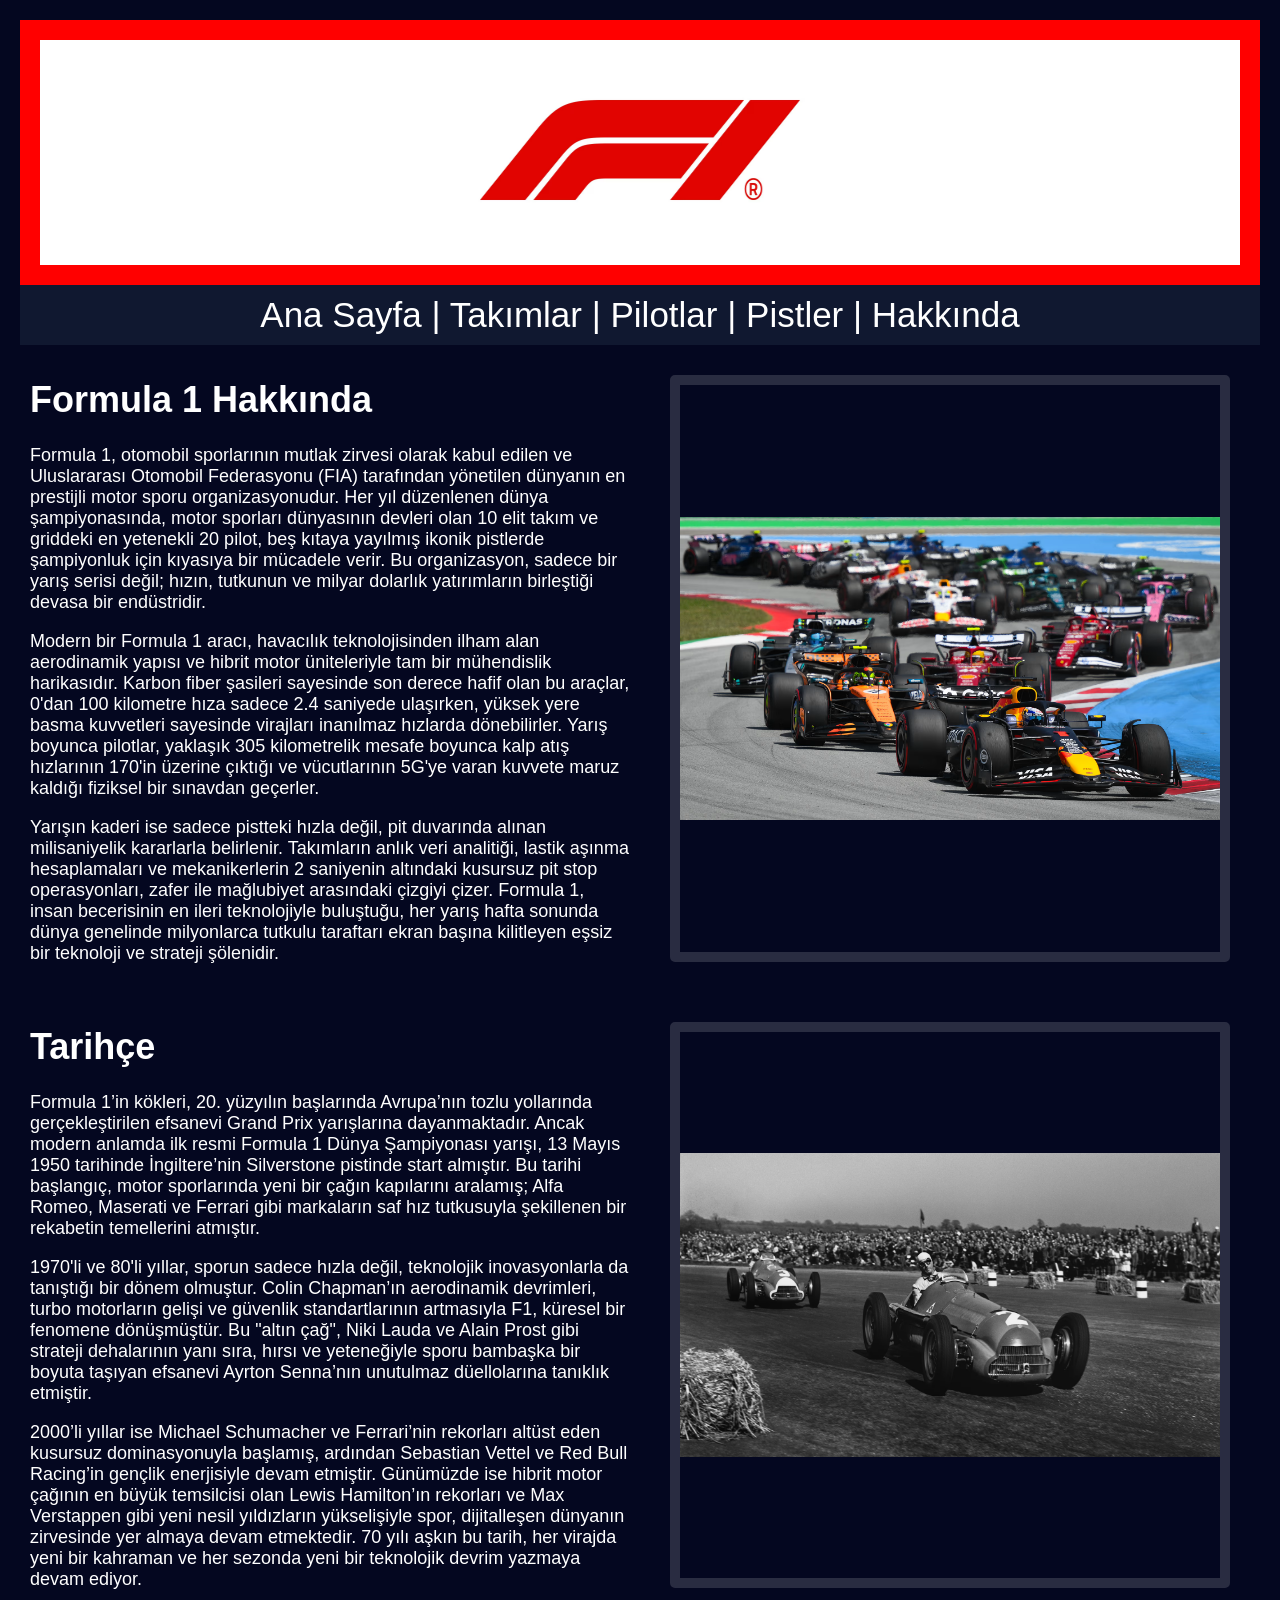
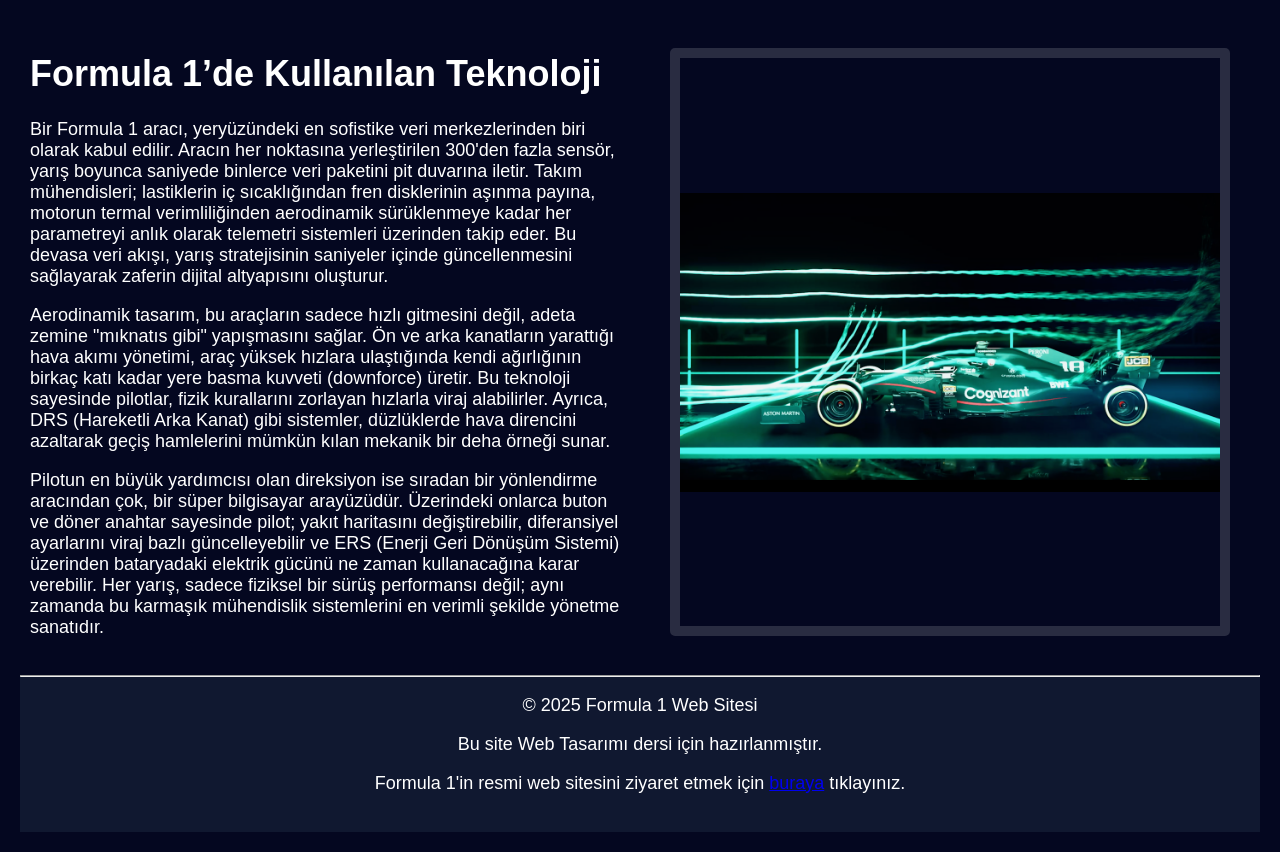
<file: index.html>
<!DOCTYPE html>

<html lang="tr">

	<head>
		<title> Formula 1 Web Sitesi | Ana Sayfa </title>
		<meta charset = "UTF-8" >
		<link rel="stylesheet" href="style.css">
	</head>

	<body>
	
		<header>
			<img src = "resimler/f1.avif" alt="Formula 1 Logo">
		</header>
		
		<nav>
			<a href="index.html">Ana Sayfa</a> |
			<a href="takimlar.html">Takımlar</a> |
			<a href="pilotlar.html">Pilotlar</a> |
			<a href="pistler.html">Pistler</a> | 
			<a href="hakkinda.html">Hakkında</a>
		</nav>	
		
		<div id="formula1">
		
			<div class="tanitim">
				<div class="anasayfa-metin">
					<h1>Formula 1 Hakkında</h1>

					<p>
					Formula 1, otomobil sporlarının mutlak zirvesi olarak kabul edilen ve Uluslararası Otomobil Federasyonu (FIA) tarafından yönetilen dünyanın en prestijli motor sporu organizasyonudur. Her yıl düzenlenen dünya şampiyonasında, motor sporları dünyasının devleri olan 10 elit takım ve griddeki en yetenekli 20 pilot, beş kıtaya yayılmış ikonik pistlerde şampiyonluk için kıyasıya bir mücadele verir. Bu organizasyon, sadece bir yarış serisi değil; hızın, tutkunun ve milyar dolarlık yatırımların birleştiği devasa bir endüstridir.
					</p>

					<p>
					Modern bir Formula 1 aracı, havacılık teknolojisinden ilham alan aerodinamik yapısı ve hibrit motor üniteleriyle tam bir mühendislik harikasıdır. Karbon fiber şasileri sayesinde son derece hafif olan bu araçlar, 0'dan 100 kilometre hıza sadece 2.4 saniyede ulaşırken, yüksek yere basma kuvvetleri sayesinde virajları inanılmaz hızlarda dönebilirler. Yarış boyunca pilotlar, yaklaşık 305 kilometrelik mesafe boyunca kalp atış hızlarının 170'in üzerine çıktığı ve vücutlarının 5G'ye varan kuvvete maruz kaldığı fiziksel bir sınavdan geçerler.
					</p>

					<p>
					Yarışın kaderi ise sadece pistteki hızla değil, pit duvarında alınan milisaniyelik kararlarla belirlenir. Takımların anlık veri analitiği, lastik aşınma hesaplamaları ve mekanikerlerin 2 saniyenin altındaki kusursuz pit stop operasyonları, zafer ile mağlubiyet arasındaki çizgiyi çizer. Formula 1, insan becerisinin en ileri teknolojiyle buluştuğu, her yarış hafta sonunda dünya genelinde milyonlarca tutkulu taraftarı ekran başına kilitleyen eşsiz bir teknoloji ve strateji şölenidir.
					</p>
					
				</div>
					<div class="anasayfa-resim">
						<img src="resimler/f1race.avif"  alt="F1 Yarışı">
					</div>
			</div>
			
			<div class="tanitim">
				<div class="anasayfa-metin">
					<h1>Tarihçe</h1>

					<p>
					Formula 1’in kökleri, 20. yüzyılın başlarında Avrupa’nın tozlu yollarında gerçekleştirilen efsanevi Grand Prix yarışlarına dayanmaktadır. Ancak modern anlamda ilk resmi Formula 1 Dünya Şampiyonası yarışı, 13 Mayıs 1950 tarihinde İngiltere’nin Silverstone pistinde start almıştır. Bu tarihi başlangıç, motor sporlarında yeni bir çağın kapılarını aralamış; Alfa Romeo, Maserati ve Ferrari gibi markaların saf hız tutkusuyla şekillenen bir rekabetin temellerini atmıştır.
					</p>

					<p>
					1970'li ve 80'li yıllar, sporun sadece hızla değil, teknolojik inovasyonlarla da tanıştığı bir dönem olmuştur. Colin Chapman’ın aerodinamik devrimleri, turbo motorların gelişi ve güvenlik standartlarının artmasıyla F1, küresel bir fenomene dönüşmüştür. Bu "altın çağ", Niki Lauda ve Alain Prost gibi strateji dehalarının yanı sıra, hırsı ve yeteneğiyle sporu bambaşka bir boyuta taşıyan efsanevi Ayrton Senna’nın unutulmaz düellolarına tanıklık etmiştir.
					</p>

					<p>
					2000’li yıllar ise Michael Schumacher ve Ferrari’nin rekorları altüst eden kusursuz dominasyonuyla başlamış, ardından Sebastian Vettel ve Red Bull Racing’in gençlik enerjisiyle devam etmiştir. Günümüzde ise hibrit motor çağının en büyük temsilcisi olan Lewis Hamilton’ın rekorları ve Max Verstappen gibi yeni nesil yıldızların yükselişiyle spor, dijitalleşen dünyanın zirvesinde yer almaya devam etmektedir. 70 yılı aşkın bu tarih, her virajda yeni bir kahraman ve her sezonda yeni bir teknolojik devrim yazmaya devam ediyor.
					</p>
					
				</div>
					<div class="anasayfa-resim">
						<img src="resimler/oldf1race.avif"  alt="Eski F1 Yarışı">
					</div>
			</div>
			
			<div class="tanitim">
				<div class="anasayfa-metin">
				<h1>Formula 1’de Kullanılan Teknoloji</h1>

				<p>
				Bir Formula 1 aracı, yeryüzündeki en sofistike veri merkezlerinden biri olarak kabul edilir. Aracın her noktasına yerleştirilen 300'den fazla sensör, yarış boyunca saniyede binlerce veri paketini pit duvarına iletir. Takım mühendisleri; lastiklerin iç sıcaklığından fren disklerinin aşınma payına, motorun termal verimliliğinden aerodinamik sürüklenmeye kadar her parametreyi anlık olarak telemetri sistemleri üzerinden takip eder. Bu devasa veri akışı, yarış stratejisinin saniyeler içinde güncellenmesini sağlayarak zaferin dijital altyapısını oluşturur.
				</p>

				<p>
				Aerodinamik tasarım, bu araçların sadece hızlı gitmesini değil, adeta zemine "mıknatıs gibi" yapışmasını sağlar. Ön ve arka kanatların yarattığı hava akımı yönetimi, araç yüksek hızlara ulaştığında kendi ağırlığının birkaç katı kadar yere basma kuvveti (downforce) üretir. Bu teknoloji sayesinde pilotlar, fizik kurallarını zorlayan hızlarla viraj alabilirler. Ayrıca, DRS (Hareketli Arka Kanat) gibi sistemler, düzlüklerde hava direncini azaltarak geçiş hamlelerini mümkün kılan mekanik bir deha örneği sunar.
				</p>

				<p>
				Pilotun en büyük yardımcısı olan direksiyon ise sıradan bir yönlendirme aracından çok, bir süper bilgisayar arayüzüdür. Üzerindeki onlarca buton ve döner anahtar sayesinde pilot; yakıt haritasını değiştirebilir, diferansiyel ayarlarını viraj bazlı güncelleyebilir ve ERS (Enerji Geri Dönüşüm Sistemi) üzerinden bataryadaki elektrik gücünü ne zaman kullanacağına karar verebilir. Her yarış, sadece fiziksel bir sürüş performansı değil; aynı zamanda bu karmaşık mühendislik sistemlerini en verimli şekilde yönetme sanatıdır.
				</p>
				
				</div>
					<div class="anasayfa-resim">
						<img src="resimler/f1tech.png"  alt="F1 Aerodinamik Teknolojisi">
					</div>
			</div>
		</div>
		
		<footer>
			<hr>
			<p> &copy; 2025 Formula 1 Web Sitesi </p>
			<p>Bu site Web Tasarımı dersi için hazırlanmıştır.</p>
			<p>Formula 1'in resmi web sitesini ziyaret etmek için
			<a href="https://www.formula1.com/" target="_blank" title="F1 resmi sitesine gider">buraya</a> tıklayınız.</p>
		</footer>

    </body>
	
</html>
</file>
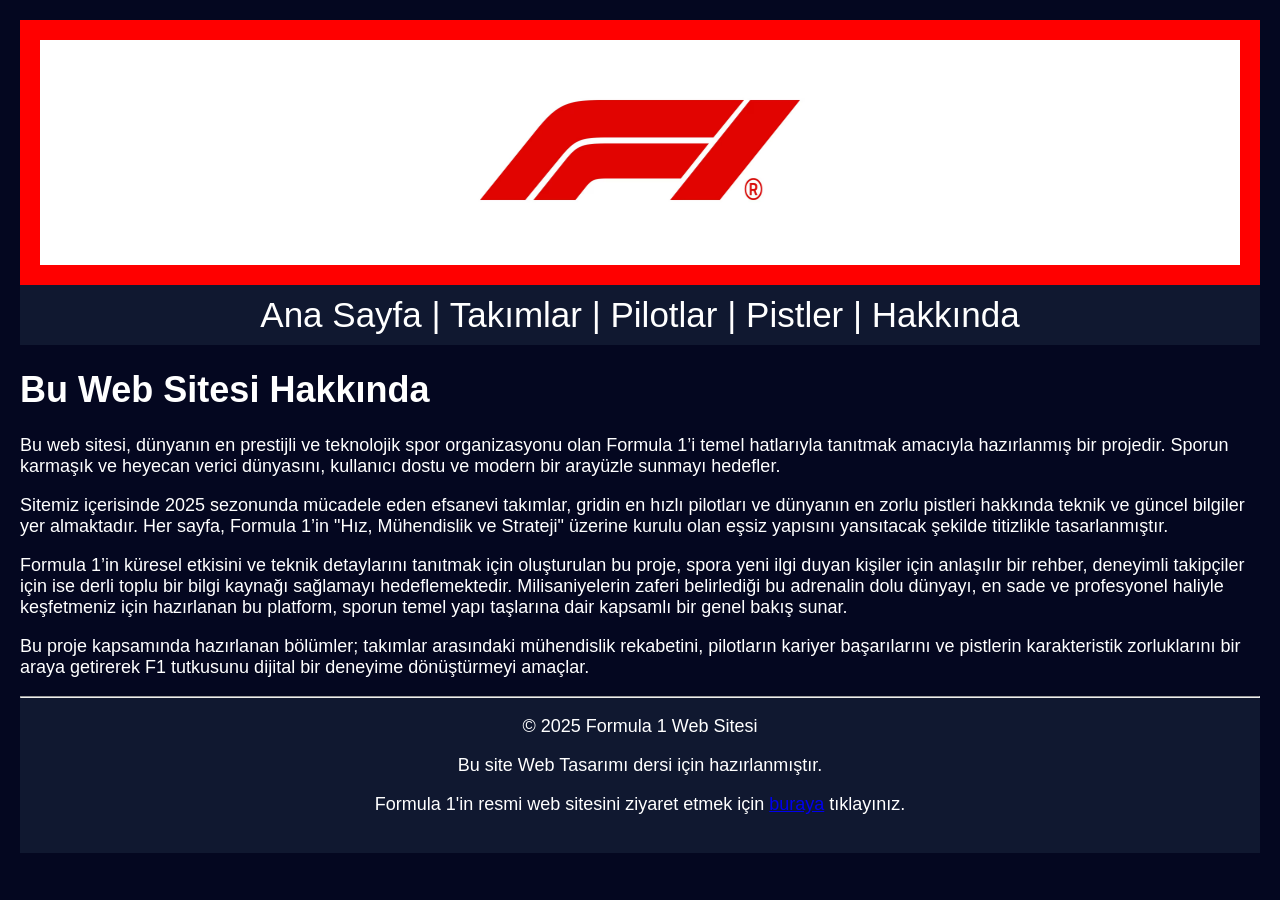
<file: hakkinda.html>
<!DOCTYPE html>

<html lang="tr">

	<head>
		<title> Formula 1 Web Sitesi Hakkında </title>
		<meta charset = "UTF-8" >
		<link rel="stylesheet" href="style.css">
	</head>

	<body>
	
		<header>
			<img src = "resimler/f1.avif" alt="Formula 1 Logo">	
		</header>
	
		<nav>
			<a href="index.html">Ana Sayfa</a> |
			<a href="takimlar.html">Takımlar</a> |
			<a href="pilotlar.html">Pilotlar</a> |
			<a href="pistler.html">Pistler</a> | 
			<a href="hakkinda.html">Hakkında</a>
		</nav>	
		
		<h1>Bu Web Sitesi Hakkında</h1>
		
		<p>Bu web sitesi, dünyanın en prestijli ve teknolojik spor organizasyonu olan Formula 1’i temel hatlarıyla tanıtmak amacıyla hazırlanmış bir projedir. Sporun karmaşık ve heyecan verici dünyasını, kullanıcı dostu ve modern bir arayüzle sunmayı hedefler.</p>

		<p>Sitemiz içerisinde 2025 sezonunda mücadele eden efsanevi takımlar, gridin en hızlı pilotları ve dünyanın en zorlu pistleri hakkında teknik ve güncel bilgiler yer almaktadır. Her sayfa, Formula 1’in "Hız, Mühendislik ve Strateji" üzerine kurulu olan eşsiz yapısını yansıtacak şekilde titizlikle tasarlanmıştır.</p>

		<p>Formula 1’in küresel etkisini ve teknik detaylarını tanıtmak için oluşturulan bu proje, spora yeni ilgi duyan kişiler için anlaşılır bir rehber, deneyimli takipçiler için ise derli toplu bir bilgi kaynağı sağlamayı hedeflemektedir. Milisaniyelerin zaferi belirlediği bu adrenalin dolu dünyayı, en sade ve profesyonel haliyle keşfetmeniz için hazırlanan bu platform, sporun temel yapı taşlarına dair kapsamlı bir genel bakış sunar.</p>

		<p>Bu proje kapsamında hazırlanan bölümler; takımlar arasındaki mühendislik rekabetini, pilotların kariyer başarılarını ve pistlerin karakteristik zorluklarını bir araya getirerek F1 tutkusunu dijital bir deneyime dönüştürmeyi amaçlar.</p>
		
		<footer>
			<hr>
			<p> &copy; 2025 Formula 1 Web Sitesi </p>
			<p>Bu site Web Tasarımı dersi için hazırlanmıştır.</p>
			<p>Formula 1'in resmi web sitesini ziyaret etmek için
			<a href="https://www.formula1.com/" target="_blank" title="F1 resmi sitesine gider">buraya</a> tıklayınız.</p>
		</footer>
		
	</body>
	
</html>
</file>
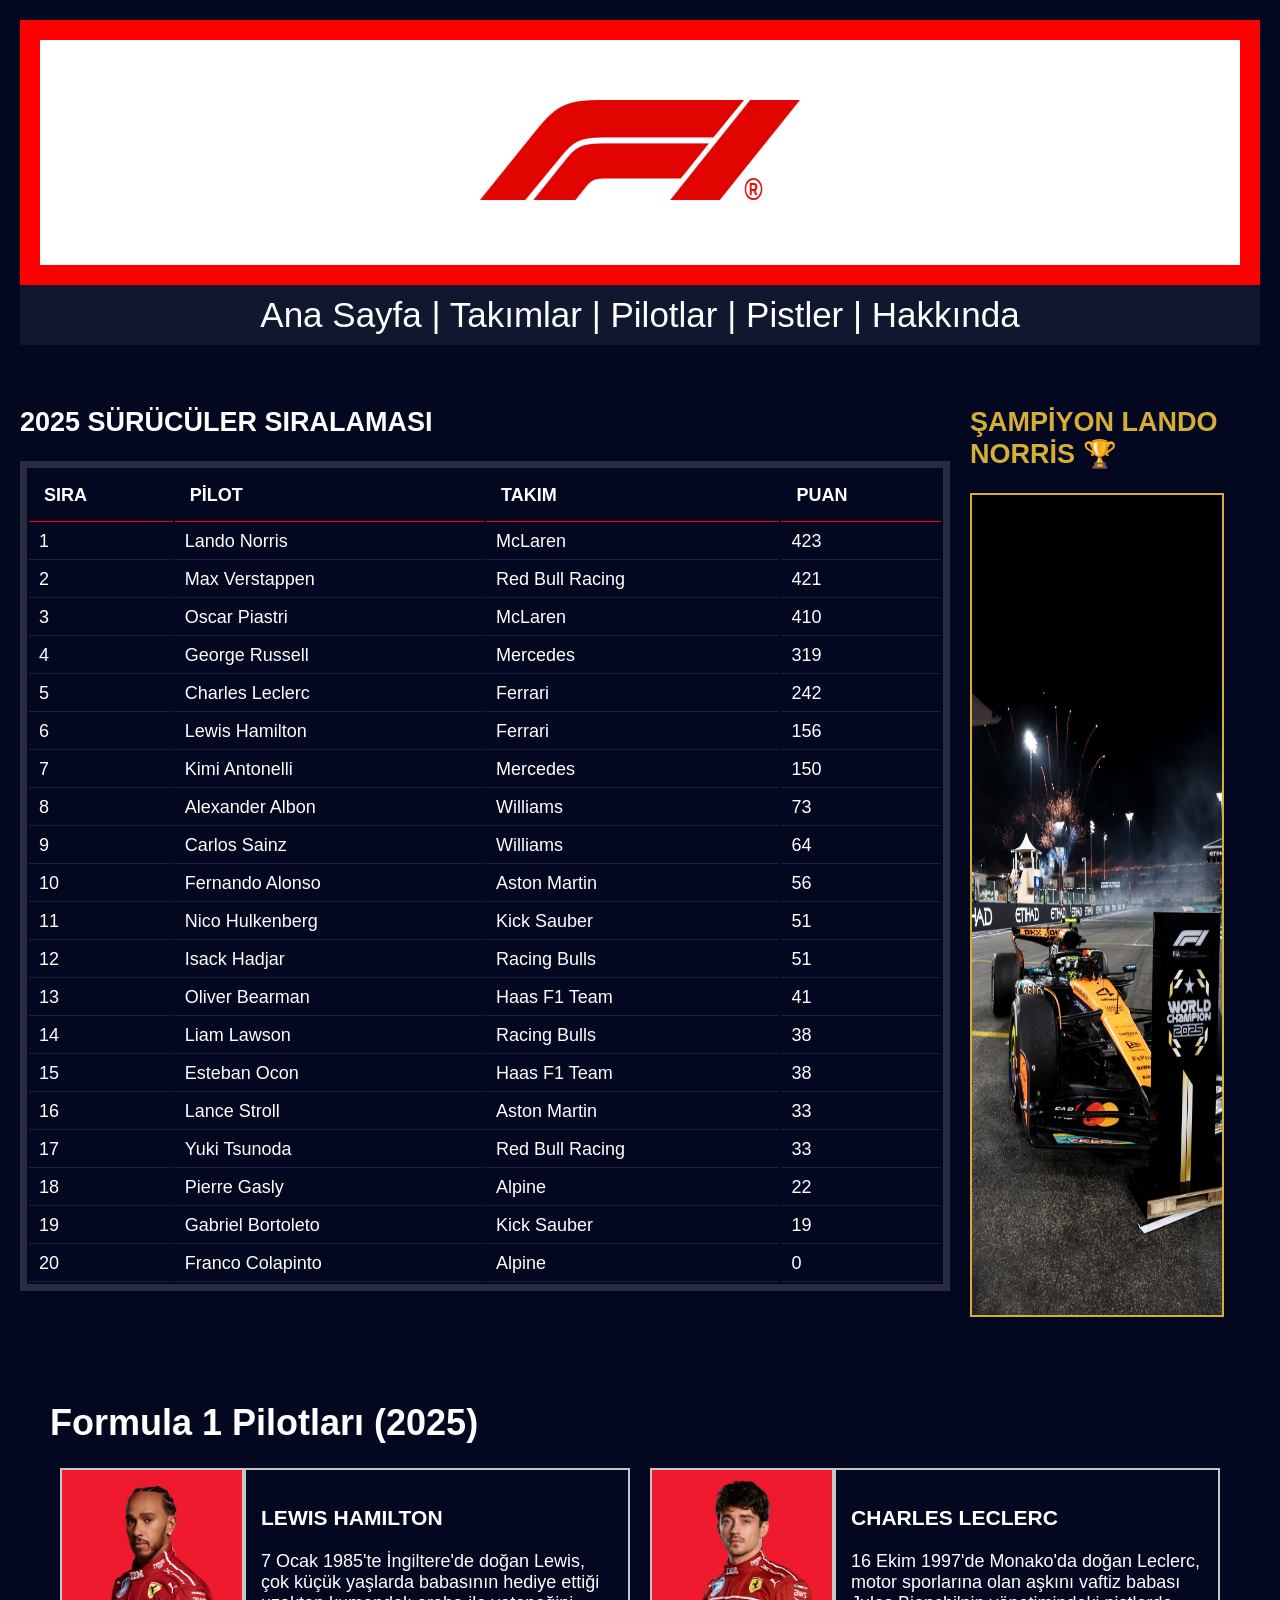
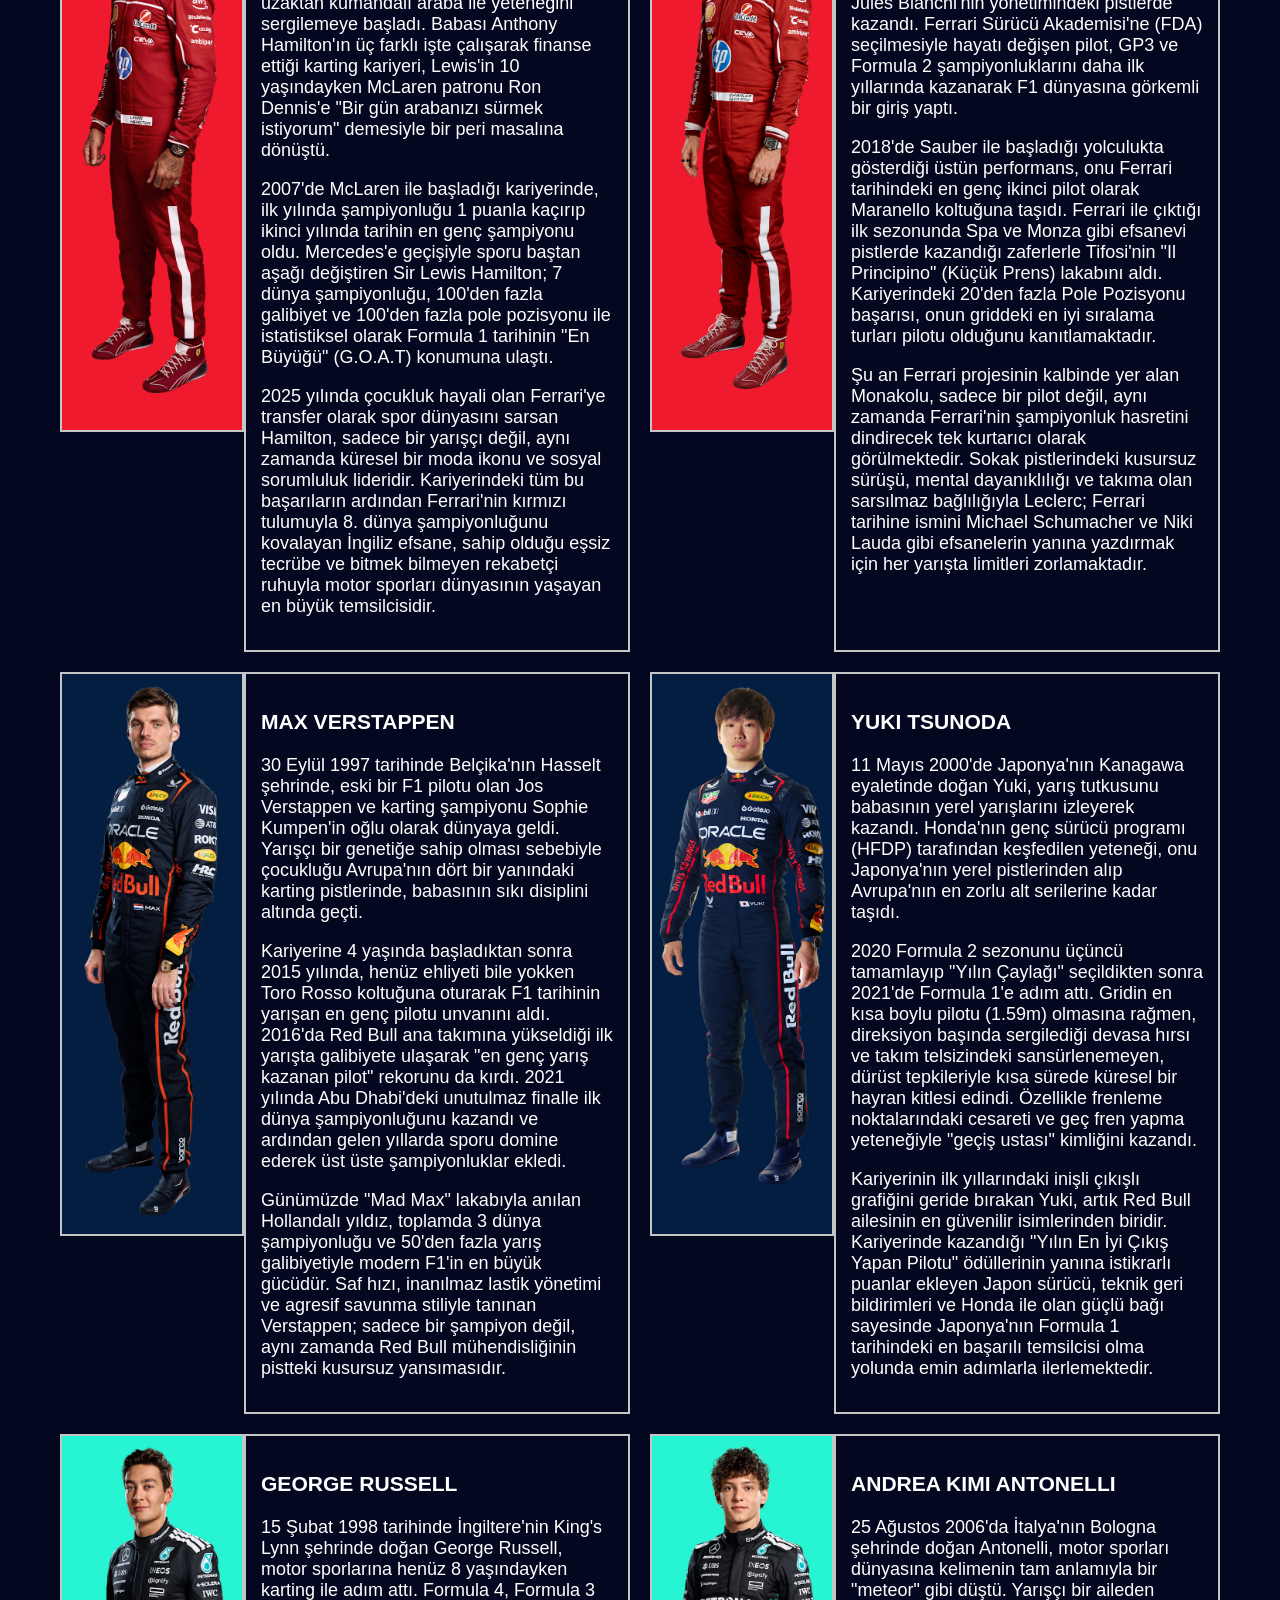
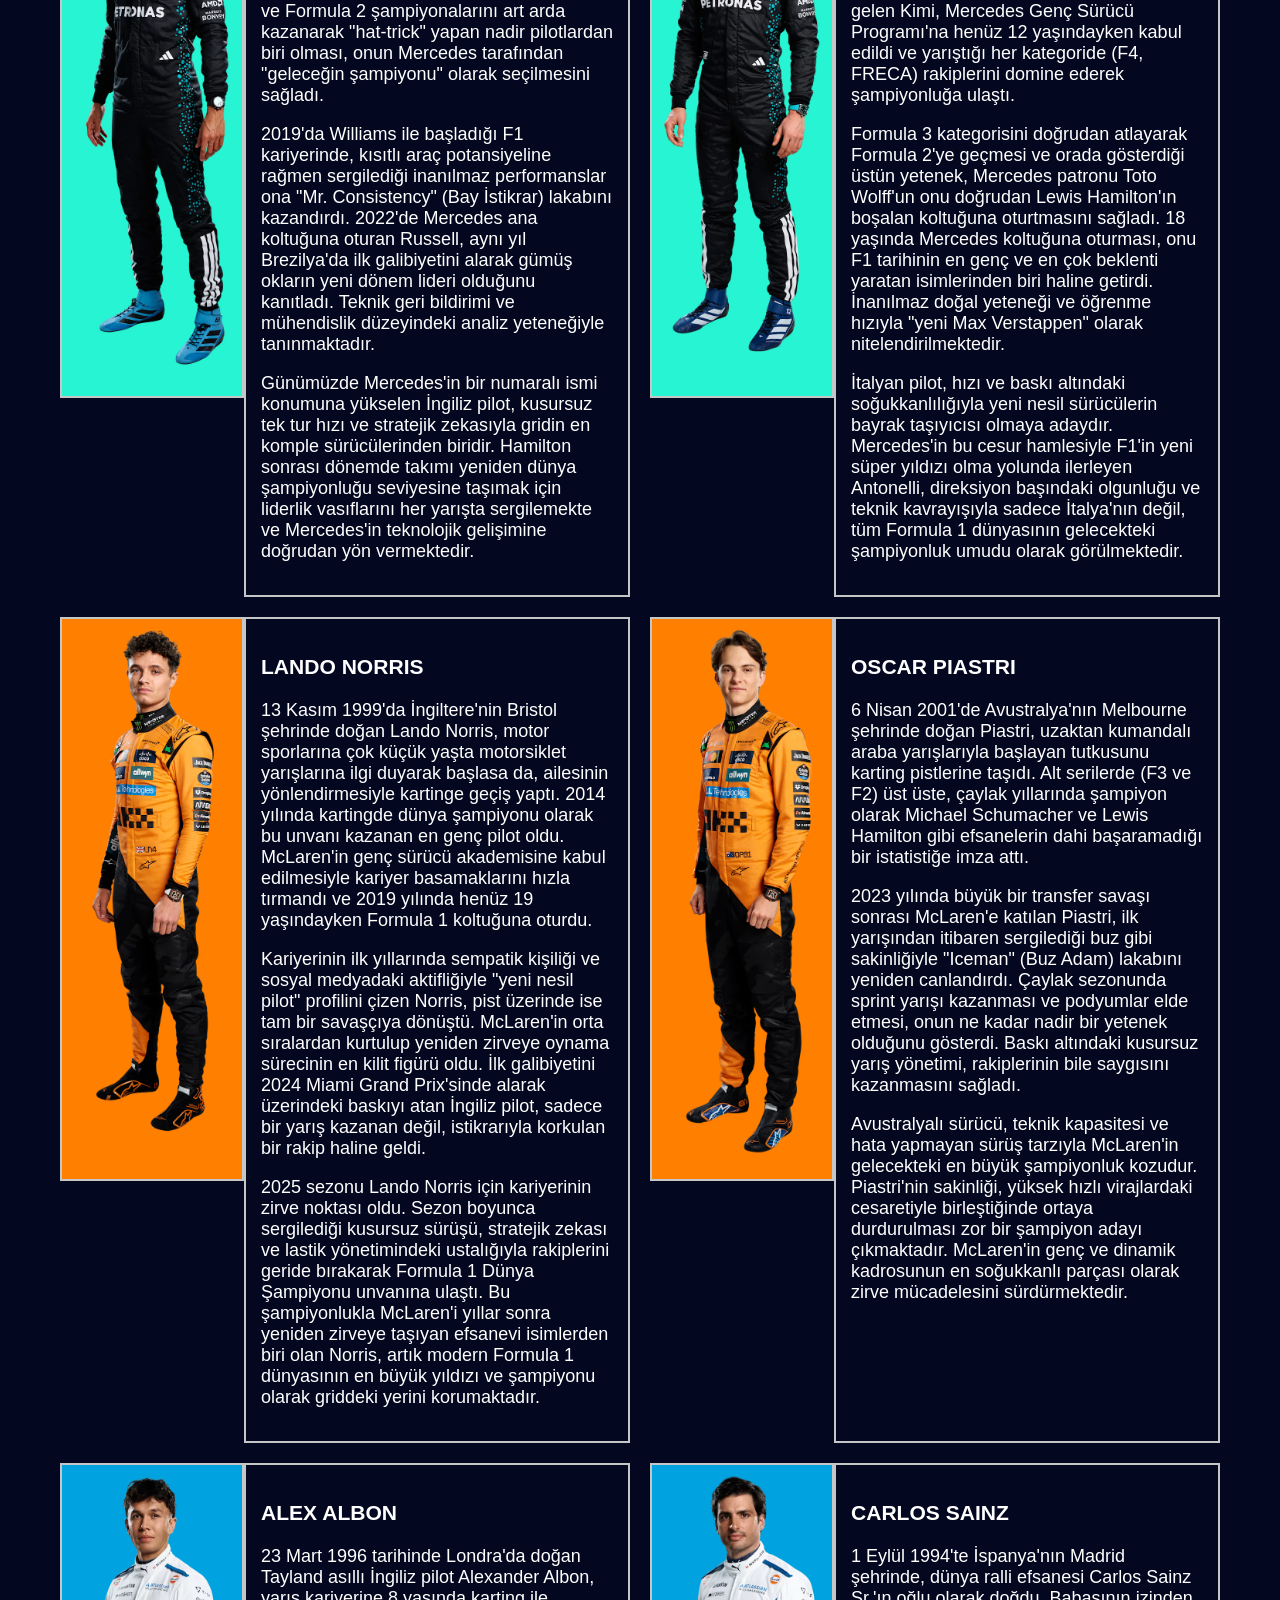
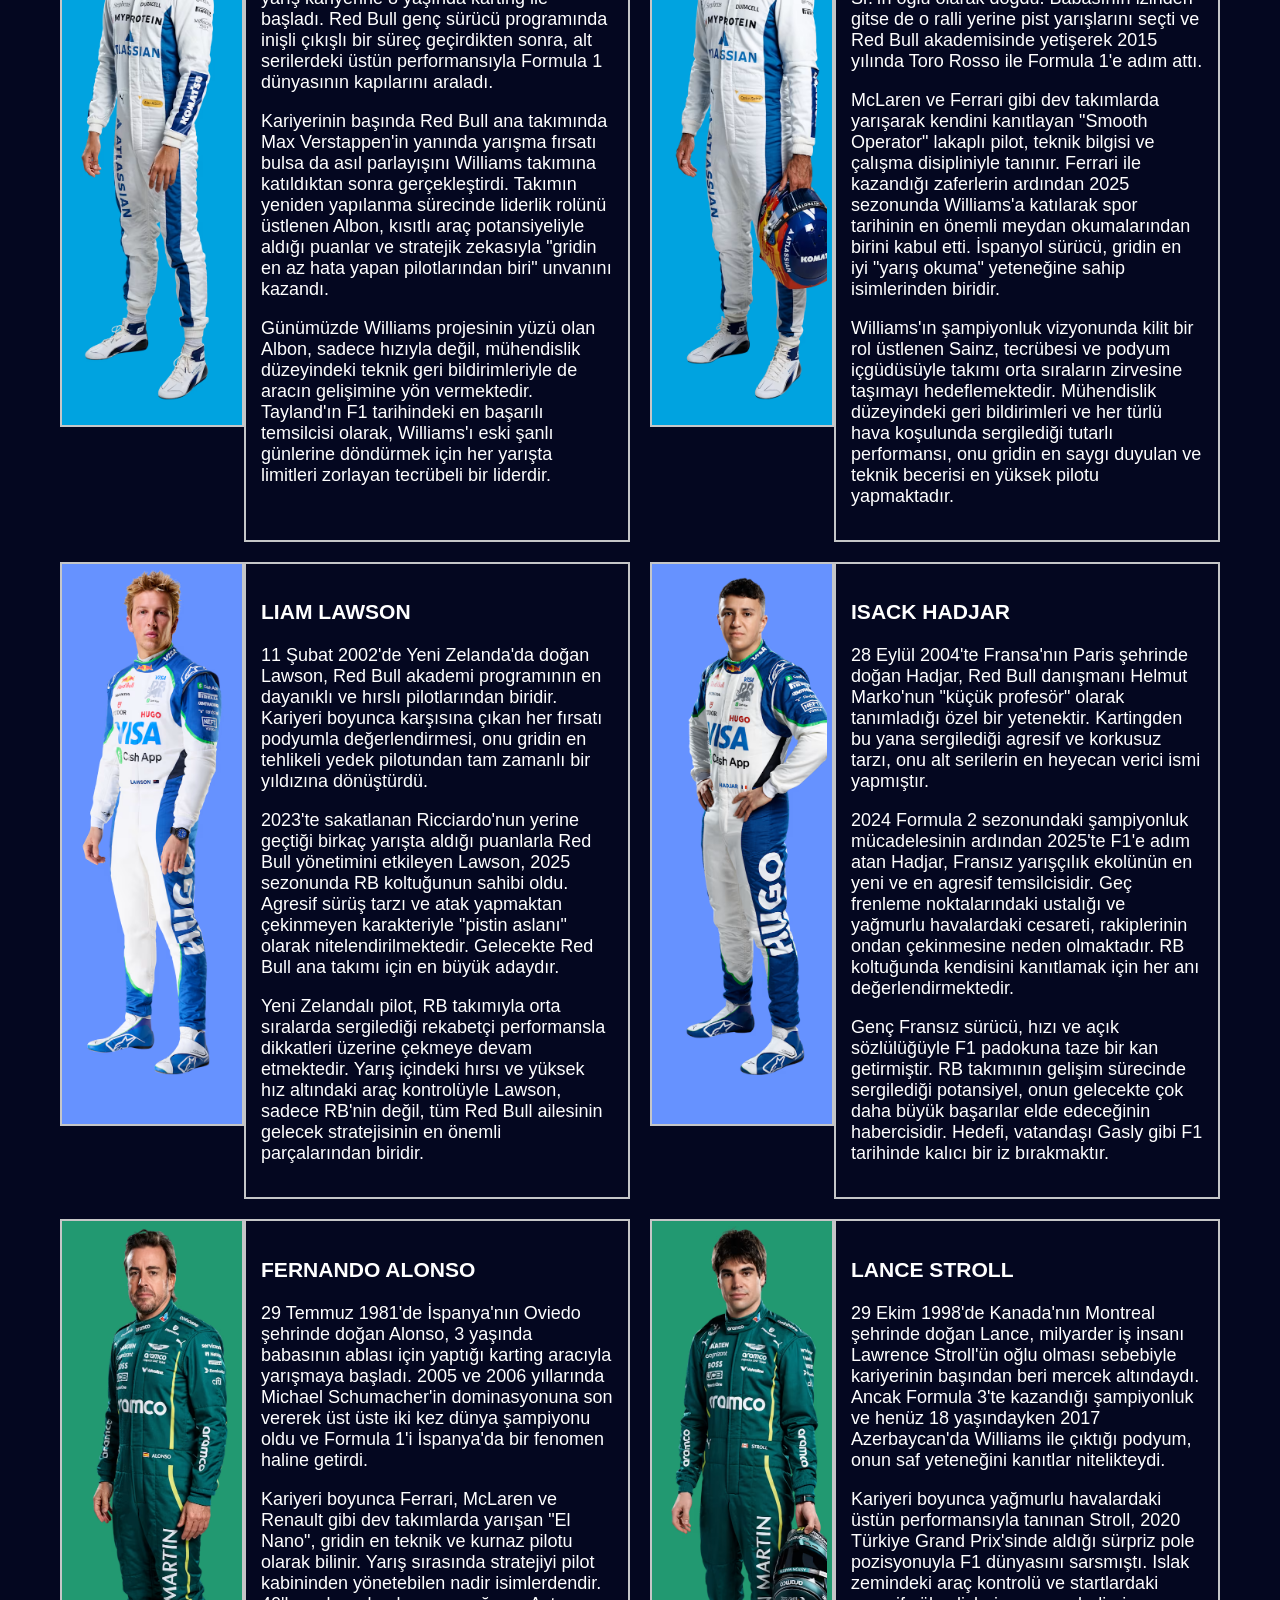
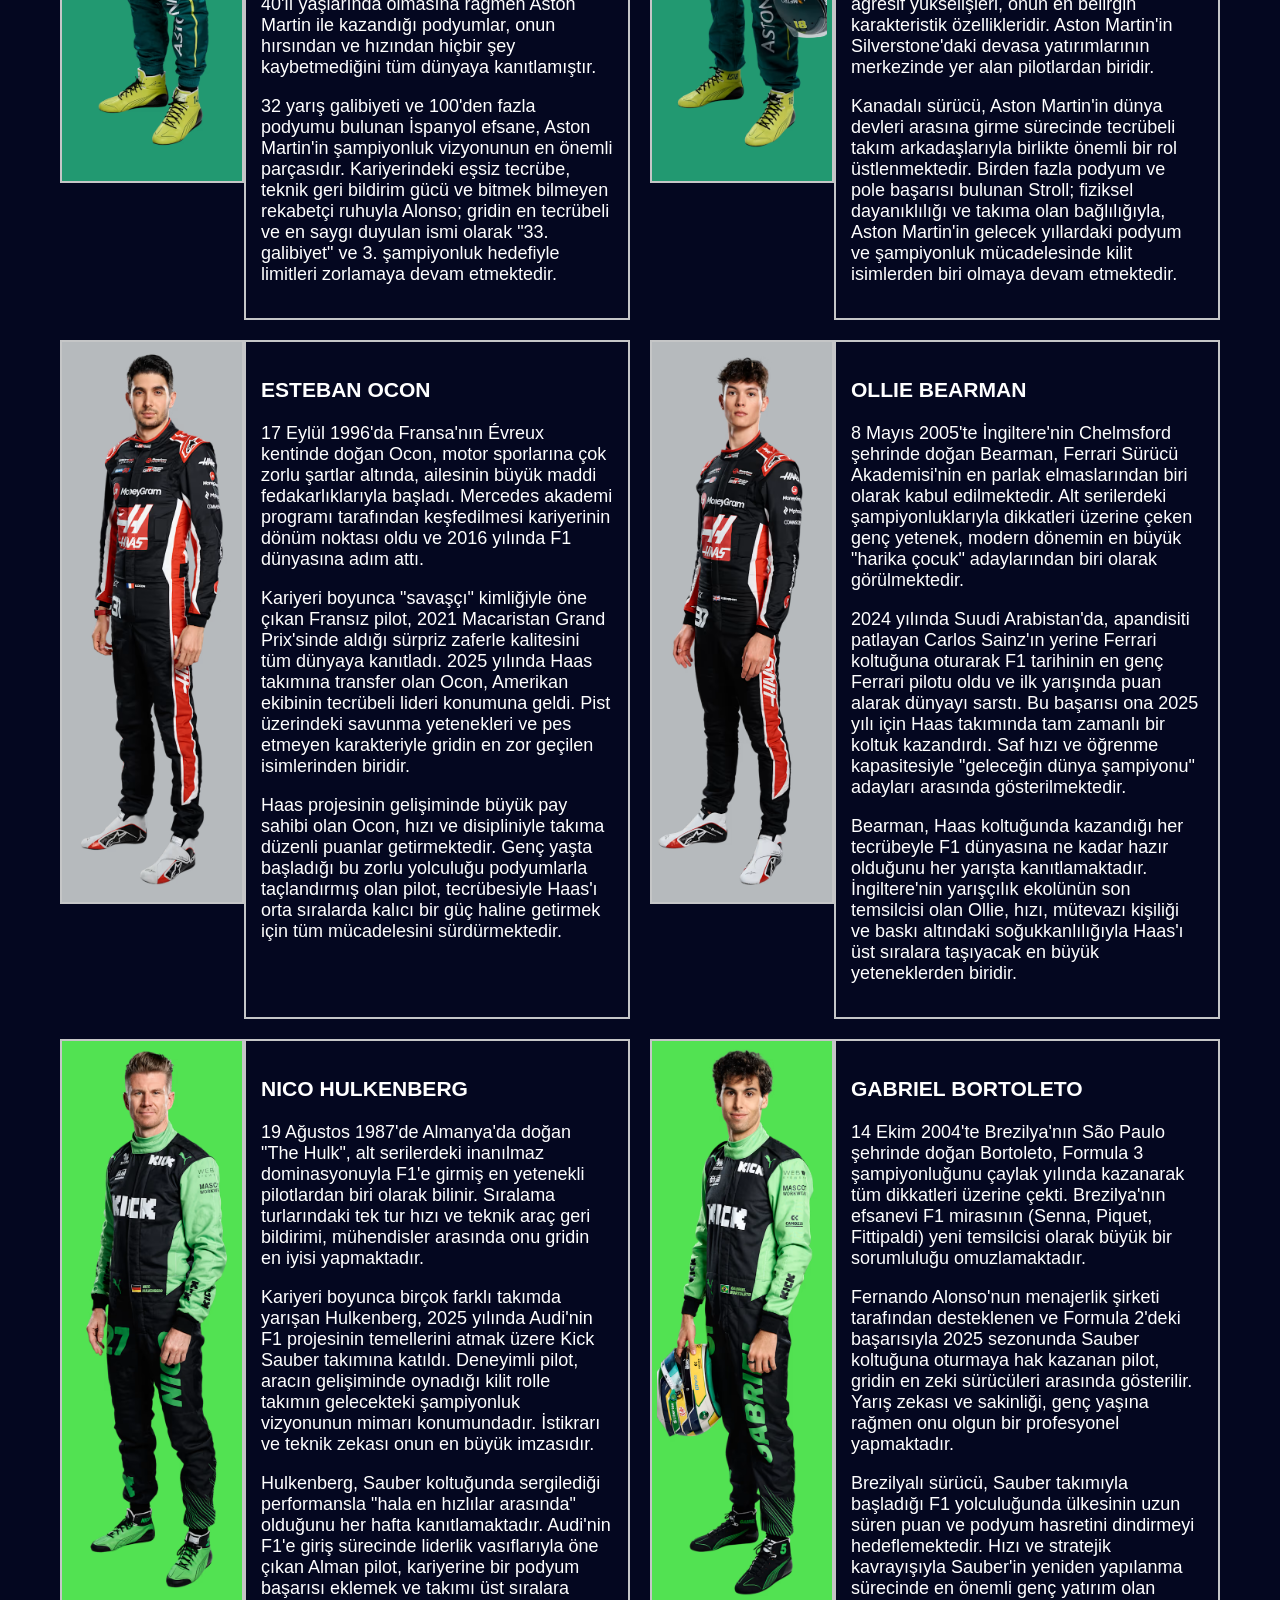
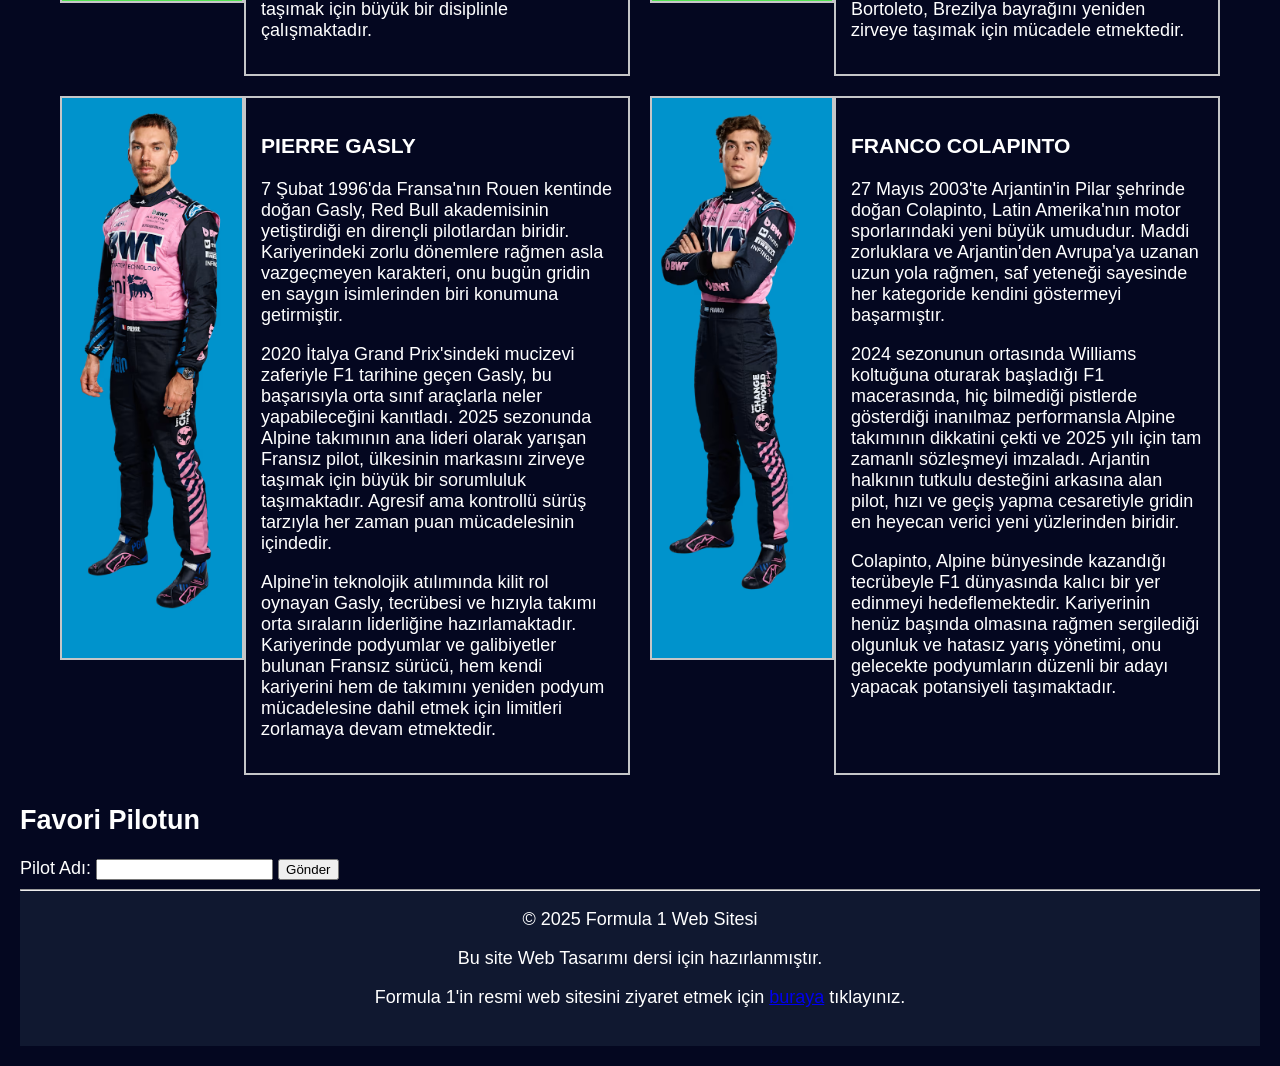
<file: pilotlar.html>
<!DOCTYPE html>

<html lang="tr">

	<head>
		<title> Formula 1 Web Sitesi | Pilotlar </title>
		<meta charset = "UTF-8" >
		<link rel="stylesheet" href="style.css">
	</head>

	<body>
	
		<header>
			<img src = "resimler/f1.avif" alt="Formula 1 Logo">	
		</header>
	
		<nav>
			<a href="index.html">Ana Sayfa</a> |
			<a href="takimlar.html">Takımlar</a> |
			<a href="pilotlar.html">Pilotlar</a> |
			<a href="pistler.html">Pistler</a> | 
			<a href="hakkinda.html">Hakkında</a>
		</nav>	
		
		<div id ="tablo-pilot">
			<div class="pilot-puan">
				<h2>2025 SÜRÜCÜLER SIRALAMASI</h2>
				<table class="pilot-siralama">
						<tr>
							<th>SIRA</th>
							<th>PİLOT</th>
							<th>TAKIM</th>
							<th>PUAN</th>
						</tr>
						
						<tr>
							<td>1</td>
							<td>Lando Norris</td>
							<td>McLaren</td>
							<td>423</td>
						</tr>
						<tr>
							<td>2</td>
							<td>Max Verstappen</td>
							<td>Red Bull Racing</td>
							<td>421</td>
						</tr>
						<tr>
							<td>3</td>
							<td>Oscar Piastri</td>
							<td>McLaren</td>
							<td>410</td>
						</tr>
						<tr>
							<td>4</td>
							<td>George Russell</td>
							<td>Mercedes</td>
							<td>319</td>
						</tr>
						<tr>
							<td>5</td>
							<td>Charles Leclerc</td>
							<td>Ferrari</td>
							<td>242</td>
						</tr>
						<tr>
							<td>6</td>
							<td>Lewis Hamilton</td>
							<td>Ferrari</td>
							<td>156</td>
						</tr>
						<tr>
							<td>7</td>
							<td>Kimi Antonelli</td>
							<td>Mercedes</td>
							<td>150</td>
						</tr>
						<tr>
							<td>8</td>
							<td>Alexander Albon</td>
							<td>Williams</td>
							<td>73</td>
						</tr>
						<tr>
							<td>9</td>
							<td>Carlos Sainz</td>
							<td>Williams</td>
							<td>64</td>
						</tr>
						<tr>
							<td>10</td>
							<td>Fernando Alonso</td>
							<td>Aston Martin</td>
							<td>56</td>
						</tr>
						<tr>
							<td>11</td>
							<td>Nico Hulkenberg</td>
							<td>Kick Sauber</td>
							<td>51</td>
						</tr>
						<tr>
							<td>12</td>
							<td>Isack Hadjar</td>
							<td>Racing Bulls</td>
							<td>51</td>
						</tr>
						<tr>
							<td>13</td>
							<td>Oliver Bearman</td>
							<td>Haas F1 Team</td>
							<td>41</td>
						</tr>
						<tr>
							<td>14</td>
							<td>Liam Lawson</td>
							<td>Racing Bulls</td>
							<td>38</td>
						</tr>
						<tr>
							<td>15</td>
							<td>Esteban Ocon</td>
							<td>Haas F1 Team</td>
							<td>38</td>
						</tr>
						<tr>
							<td>16</td>
							<td>Lance Stroll</td>
							<td>Aston Martin</td>
							<td>33</td>
						</tr>
						<tr>
							<td>17</td>
							<td>Yuki Tsunoda</td>
							<td>Red Bull Racing</td>
							<td>33</td>
						</tr>
						<tr>
							<td>18</td>
							<td>Pierre Gasly</td>
							<td>Alpine</td>
							<td>22</td>
						</tr>
						<tr>
							<td>19</td>
							<td>Gabriel Bortoleto</td>
							<td>Kick Sauber</td>
							<td>19</td>
						</tr>
						<tr>
							<td>20</td>
							<td>Franco Colapinto</td>
							<td>Alpine</td>
							<td>0</td>
						</tr>
				</table>
			</div>
			
			<div class="sampiyon">
				<h2 style="color:#D4AF37">ŞAMPİYON LANDO NORRİS &#127942;</h2>
				<img src="resimler/norris-sampiyon.jpg">
			</div>
		</div>
					
					
		<div id="pilotlar">
		
		<h1>Formula 1 Pilotları (2025)</h1>
		
			<div class="resim-metin">
				<div class="pilot-resim" style="background-color:#ef1a2d;">
					<img src="resimler/pilotlar/hamilton.avif">
				</div>
					<div class="pilot-metin">
						<h3>LEWIS HAMILTON</h3>
						<p>7 Ocak 1985'te İngiltere'de doğan Lewis, çok küçük yaşlarda babasının hediye ettiği uzaktan kumandalı araba ile yeteneğini sergilemeye başladı. Babası Anthony Hamilton'ın üç farklı işte çalışarak finanse ettiği karting kariyeri, Lewis'in 10 yaşındayken McLaren patronu Ron Dennis'e "Bir gün arabanızı sürmek istiyorum" demesiyle bir peri masalına dönüştü.</p>
						<p>2007'de McLaren ile başladığı kariyerinde, ilk yılında şampiyonluğu 1 puanla kaçırıp ikinci yılında tarihin en genç şampiyonu oldu. Mercedes'e geçişiyle sporu baştan aşağı değiştiren Sir Lewis Hamilton; 7 dünya şampiyonluğu, 100'den fazla galibiyet ve 100'den fazla pole pozisyonu ile istatistiksel olarak Formula 1 tarihinin "En Büyüğü" (G.O.A.T) konumuna ulaştı.</p>
						<p>2025 yılında çocukluk hayali olan Ferrari'ye transfer olarak spor dünyasını sarsan Hamilton, sadece bir yarışçı değil, aynı zamanda küresel bir moda ikonu ve sosyal sorumluluk lideridir. Kariyerindeki tüm bu başarıların ardından Ferrari'nin kırmızı tulumuyla 8. dünya şampiyonluğunu kovalayan İngiliz efsane, sahip olduğu eşsiz tecrübe ve bitmek bilmeyen rekabetçi ruhuyla motor sporları dünyasının yaşayan en büyük temsilcisidir.</p>
					</div>
		
				<div class="pilot-resim" style="background-color:#ef1a2d;">
					<img src="resimler/pilotlar/leclerc.avif">
				</div>
					<div class="pilot-metin">
						<h3>CHARLES LECLERC</h3>
						<p>16 Ekim 1997'de Monako'da doğan Leclerc, motor sporlarına olan aşkını vaftiz babası Jules Bianchi'nin yönetimindeki pistlerde kazandı. Ferrari Sürücü Akademisi'ne (FDA) seçilmesiyle hayatı değişen pilot, GP3 ve Formula 2 şampiyonluklarını daha ilk yıllarında kazanarak F1 dünyasına görkemli bir giriş yaptı.</p>
						<p>2018'de Sauber ile başladığı yolculukta gösterdiği üstün performans, onu Ferrari tarihindeki en genç ikinci pilot olarak Maranello koltuğuna taşıdı. Ferrari ile çıktığı ilk sezonunda Spa ve Monza gibi efsanevi pistlerde kazandığı zaferlerle Tifosi'nin "Il Principino" (Küçük Prens) lakabını aldı. Kariyerindeki 20'den fazla Pole Pozisyonu başarısı, onun griddeki en iyi sıralama turları pilotu olduğunu kanıtlamaktadır.</p>
						<p>Şu an Ferrari projesinin kalbinde yer alan Monakolu, sadece bir pilot değil, aynı zamanda Ferrari'nin şampiyonluk hasretini dindirecek tek kurtarıcı olarak görülmektedir. Sokak pistlerindeki kusursuz sürüşü, mental dayanıklılığı ve takıma olan sarsılmaz bağlılığıyla Leclerc; Ferrari tarihine ismini Michael Schumacher ve Niki Lauda gibi efsanelerin yanına yazdırmak için her yarışta limitleri zorlamaktadır.</p>
					</div>
			</div>	

			<div class="resim-metin">
				<div class="pilot-resim" style="background-color:#041E42;">
					<img src="resimler/pilotlar/verstappen.avif">
				</div>
					<div class="pilot-metin">
						<h3>MAX VERSTAPPEN</h3>
						<p>30 Eylül 1997 tarihinde Belçika'nın Hasselt şehrinde, eski bir F1 pilotu olan Jos Verstappen ve karting şampiyonu Sophie Kumpen'in oğlu olarak dünyaya geldi. Yarışçı bir genetiğe sahip olması sebebiyle çocukluğu Avrupa'nın dört bir yanındaki karting pistlerinde, babasının sıkı disiplini altında geçti.</p>
						<p>Kariyerine 4 yaşında başladıktan sonra 2015 yılında, henüz ehliyeti bile yokken Toro Rosso koltuğuna oturarak F1 tarihinin yarışan en genç pilotu unvanını aldı. 2016'da Red Bull ana takımına yükseldiği ilk yarışta galibiyete ulaşarak "en genç yarış kazanan pilot" rekorunu da kırdı. 2021 yılında Abu Dhabi'deki unutulmaz finalle ilk dünya şampiyonluğunu kazandı ve ardından gelen yıllarda sporu domine ederek üst üste şampiyonluklar ekledi.</p>
						<p>Günümüzde "Mad Max" lakabıyla anılan Hollandalı yıldız, toplamda 3 dünya şampiyonluğu ve 50'den fazla yarış galibiyetiyle modern F1'in en büyük gücüdür. Saf hızı, inanılmaz lastik yönetimi ve agresif savunma stiliyle tanınan Verstappen; sadece bir şampiyon değil, aynı zamanda Red Bull mühendisliğinin pistteki kusursuz yansımasıdır.</p>
					</div>
			
				<div class="pilot-resim" style="background-color:#041E42;">
					<img src="resimler/pilotlar/tsunoda.avif">
				</div>
					<div class="pilot-metin">
						<h3>YUKI TSUNODA</h3>
						<p>11 Mayıs 2000'de Japonya'nın Kanagawa eyaletinde doğan Yuki, yarış tutkusunu babasının yerel yarışlarını izleyerek kazandı. Honda'nın genç sürücü programı (HFDP) tarafından keşfedilen yeteneği, onu Japonya'nın yerel pistlerinden alıp Avrupa'nın en zorlu alt serilerine kadar taşıdı.</p>
						<p>2020 Formula 2 sezonunu üçüncü tamamlayıp "Yılın Çaylağı" seçildikten sonra 2021'de Formula 1'e adım attı. Gridin en kısa boylu pilotu (1.59m) olmasına rağmen, direksiyon başında sergilediği devasa hırsı ve takım telsizindeki sansürlenemeyen, dürüst tepkileriyle kısa sürede küresel bir hayran kitlesi edindi. Özellikle frenleme noktalarındaki cesareti ve geç fren yapma yeteneğiyle "geçiş ustası" kimliğini kazandı.</p>
						<p>Kariyerinin ilk yıllarındaki inişli çıkışlı grafiğini geride bırakan Yuki, artık Red Bull ailesinin en güvenilir isimlerinden biridir. Kariyerinde kazandığı "Yılın En İyi Çıkış Yapan Pilotu" ödüllerinin yanına istikrarlı puanlar ekleyen Japon sürücü, teknik geri bildirimleri ve Honda ile olan güçlü bağı sayesinde Japonya'nın Formula 1 tarihindeki en başarılı temsilcisi olma yolunda emin adımlarla ilerlemektedir.</p>
					</div>
			</div>
			
			<div class="resim-metin">
				<div class="pilot-resim" style="background-color:#27F4D2;">
					<img src="resimler/pilotlar/russell.avif">
				</div>
					<div class="pilot-metin">
						<h3>GEORGE RUSSELL</h3>
						<p>15 Şubat 1998 tarihinde İngiltere'nin King's Lynn şehrinde doğan George Russell, motor sporlarına henüz 8 yaşındayken karting ile adım attı. Formula 4, Formula 3 ve Formula 2 şampiyonalarını art arda kazanarak "hat-trick" yapan nadir pilotlardan biri olması, onun Mercedes tarafından "geleceğin şampiyonu" olarak seçilmesini sağladı.</p>
						<p>2019'da Williams ile başladığı F1 kariyerinde, kısıtlı araç potansiyeline rağmen sergilediği inanılmaz performanslar ona "Mr. Consistency" (Bay İstikrar) lakabını kazandırdı. 2022'de Mercedes ana koltuğuna oturan Russell, aynı yıl Brezilya'da ilk galibiyetini alarak gümüş okların yeni dönem lideri olduğunu kanıtladı. Teknik geri bildirimi ve mühendislik düzeyindeki analiz yeteneğiyle tanınmaktadır.</p>
						<p>Günümüzde Mercedes'in bir numaralı ismi konumuna yükselen İngiliz pilot, kusursuz tek tur hızı ve stratejik zekasıyla gridin en komple sürücülerinden biridir. Hamilton sonrası dönemde takımı yeniden dünya şampiyonluğu seviyesine taşımak için liderlik vasıflarını her yarışta sergilemekte ve Mercedes'in teknolojik gelişimine doğrudan yön vermektedir.</p>
					</div>
			
				<div class="pilot-resim" style="background-color:#27F4D2;">
					<img src="resimler/pilotlar/antonelli.avif">
				</div>
					<div class="pilot-metin">
						<h3>ANDREA KIMI ANTONELLI</h3>
						<p>25 Ağustos 2006'da İtalya'nın Bologna şehrinde doğan Antonelli, motor sporları dünyasına kelimenin tam anlamıyla bir "meteor" gibi düştü. Yarışçı bir aileden gelen Kimi, Mercedes Genç Sürücü Programı'na henüz 12 yaşındayken kabul edildi ve yarıştığı her kategoride (F4, FRECA) rakiplerini domine ederek şampiyonluğa ulaştı.</p>
						<p>Formula 3 kategorisini doğrudan atlayarak Formula 2'ye geçmesi ve orada gösterdiği üstün yetenek, Mercedes patronu Toto Wolff'un onu doğrudan Lewis Hamilton'ın boşalan koltuğuna oturtmasını sağladı. 18 yaşında Mercedes koltuğuna oturması, onu F1 tarihinin en genç ve en çok beklenti yaratan isimlerinden biri haline getirdi. İnanılmaz doğal yeteneği ve öğrenme hızıyla "yeni Max Verstappen" olarak nitelendirilmektedir.</p>
						<p>İtalyan pilot, hızı ve baskı altındaki soğukkanlılığıyla yeni nesil sürücülerin bayrak taşıyıcısı olmaya adaydır. Mercedes'in bu cesur hamlesiyle F1'in yeni süper yıldızı olma yolunda ilerleyen Antonelli, direksiyon başındaki olgunluğu ve teknik kavrayışıyla sadece İtalya'nın değil, tüm Formula 1 dünyasının gelecekteki şampiyonluk umudu olarak görülmektedir.</p>
					</div>
			</div>
			
			<div class="resim-metin">
				<div class="pilot-resim" style="background-color:#ff8000;">
					<img src="resimler/pilotlar/norris.avif">
				</div>
					<div class="pilot-metin">
						<h3>LANDO NORRIS</h3>
						<p>13 Kasım 1999'da İngiltere'nin Bristol şehrinde doğan Lando Norris, motor sporlarına çok küçük yaşta motorsiklet yarışlarına ilgi duyarak başlasa da, ailesinin yönlendirmesiyle kartinge geçiş yaptı. 2014 yılında kartingde dünya şampiyonu olarak bu unvanı kazanan en genç pilot oldu. McLaren'in genç sürücü akademisine kabul edilmesiyle kariyer basamaklarını hızla tırmandı ve 2019 yılında henüz 19 yaşındayken Formula 1 koltuğuna oturdu.</p>
						<p>Kariyerinin ilk yıllarında sempatik kişiliği ve sosyal medyadaki aktifliğiyle "yeni nesil pilot" profilini çizen Norris, pist üzerinde ise tam bir savaşçıya dönüştü. McLaren'in orta sıralardan kurtulup yeniden zirveye oynama sürecinin en kilit figürü oldu. İlk galibiyetini 2024 Miami Grand Prix'sinde alarak üzerindeki baskıyı atan İngiliz pilot, sadece bir yarış kazanan değil, istikrarıyla korkulan bir rakip haline geldi.</p>
						<p>2025 sezonu Lando Norris için kariyerinin zirve noktası oldu. Sezon boyunca sergilediği kusursuz sürüşü, stratejik zekası ve lastik yönetimindeki ustalığıyla rakiplerini geride bırakarak Formula 1 Dünya Şampiyonu unvanına ulaştı. Bu şampiyonlukla McLaren'i yıllar sonra yeniden zirveye taşıyan efsanevi isimlerden biri olan Norris, artık modern Formula 1 dünyasının en büyük yıldızı ve şampiyonu olarak griddeki yerini korumaktadır.</p>
					</div>
			
				<div class="pilot-resim" style="background-color:#ff8000;">
					<img src="resimler/pilotlar/piastri.avif">
				</div>
					<div class="pilot-metin">
						<h3>OSCAR PIASTRI</h3>
					<p>6 Nisan 2001'de Avustralya'nın Melbourne şehrinde doğan Piastri, uzaktan kumandalı araba yarışlarıyla başlayan tutkusunu karting pistlerine taşıdı. Alt serilerde (F3 ve F2) üst üste, çaylak yıllarında şampiyon olarak Michael Schumacher ve Lewis Hamilton gibi efsanelerin dahi başaramadığı bir istatistiğe imza attı.</p>
					<p>2023 yılında büyük bir transfer savaşı sonrası McLaren'e katılan Piastri, ilk yarışından itibaren sergilediği buz gibi sakinliğiyle "Iceman" (Buz Adam) lakabını yeniden canlandırdı. Çaylak sezonunda sprint yarışı kazanması ve podyumlar elde etmesi, onun ne kadar nadir bir yetenek olduğunu gösterdi. Baskı altındaki kusursuz yarış yönetimi, rakiplerinin bile saygısını kazanmasını sağladı.</p>
					<p>Avustralyalı sürücü, teknik kapasitesi ve hata yapmayan sürüş tarzıyla McLaren'in gelecekteki en büyük şampiyonluk kozudur. Piastri'nin sakinliği, yüksek hızlı virajlardaki cesaretiyle birleştiğinde ortaya durdurulması zor bir şampiyon adayı çıkmaktadır. McLaren'in genç ve dinamik kadrosunun en soğukkanlı parçası olarak zirve mücadelesini sürdürmektedir.</p>
					</div>
			</div>
			
			<div class="resim-metin">
				<div class="pilot-resim" style="background-color:#00a3e0;">
					<img src="resimler/pilotlar/albon.avif">
				</div>
					<div class="pilot-metin">
						<h3>ALEX ALBON</h3>
						<p>23 Mart 1996 tarihinde Londra'da doğan Tayland asıllı İngiliz pilot Alexander Albon, yarış kariyerine 8 yaşında karting ile başladı. Red Bull genç sürücü programında inişli çıkışlı bir süreç geçirdikten sonra, alt serilerdeki üstün performansıyla Formula 1 dünyasının kapılarını araladı.</p>
						<p>Kariyerinin başında Red Bull ana takımında Max Verstappen'in yanında yarışma fırsatı bulsa da asıl parlayışını Williams takımına katıldıktan sonra gerçekleştirdi. Takımın yeniden yapılanma sürecinde liderlik rolünü üstlenen Albon, kısıtlı araç potansiyeliyle aldığı puanlar ve stratejik zekasıyla "gridin en az hata yapan pilotlarından biri" unvanını kazandı.</p>
						<p>Günümüzde Williams projesinin yüzü olan Albon, sadece hızıyla değil, mühendislik düzeyindeki teknik geri bildirimleriyle de aracın gelişimine yön vermektedir. Tayland'ın F1 tarihindeki en başarılı temsilcisi olarak, Williams'ı eski şanlı günlerine döndürmek için her yarışta limitleri zorlayan tecrübeli bir liderdir.</p>
					</div>
			
				<div class="pilot-resim" style="background-color:#00a3e0;">
					<img src="resimler/pilotlar/sainz.avif">
				</div>
					<div class="pilot-metin">
						<h3>CARLOS SAINZ</h3>
						<p>1 Eylül 1994'te İspanya'nın Madrid şehrinde, dünya ralli efsanesi Carlos Sainz Sr.'ın oğlu olarak doğdu. Babasının izinden gitse de o ralli yerine pist yarışlarını seçti ve Red Bull akademisinde yetişerek 2015 yılında Toro Rosso ile Formula 1'e adım attı.</p>
						<p>McLaren ve Ferrari gibi dev takımlarda yarışarak kendini kanıtlayan "Smooth Operator" lakaplı pilot, teknik bilgisi ve çalışma disipliniyle tanınır. Ferrari ile kazandığı zaferlerin ardından 2025 sezonunda Williams'a katılarak spor tarihinin en önemli meydan okumalarından birini kabul etti. İspanyol sürücü, gridin en iyi "yarış okuma" yeteneğine sahip isimlerinden biridir.</p>
						<p>Williams'ın şampiyonluk vizyonunda kilit bir rol üstlenen Sainz, tecrübesi ve podyum içgüdüsüyle takımı orta sıraların zirvesine taşımayı hedeflemektedir. Mühendislik düzeyindeki geri bildirimleri ve her türlü hava koşulunda sergilediği tutarlı performansı, onu gridin en saygı duyulan ve teknik becerisi en yüksek pilotu yapmaktadır.</p>
					</div>
			</div>
			
			<div class="resim-metin">
				<div class="pilot-resim" style="background-color:#6692ff;">
					<img src="resimler/pilotlar/lawson.avif">
				</div>
					<div class="pilot-metin">
						<h3>LIAM LAWSON</h3>
						<p>11 Şubat 2002'de Yeni Zelanda'da doğan Lawson, Red Bull akademi programının en dayanıklı ve hırslı pilotlarından biridir. Kariyeri boyunca karşısına çıkan her fırsatı podyumla değerlendirmesi, onu gridin en tehlikeli yedek pilotundan tam zamanlı bir yıldızına dönüştürdü.</p>
						<p>2023'te sakatlanan Ricciardo'nun yerine geçtiği birkaç yarışta aldığı puanlarla Red Bull yönetimini etkileyen Lawson, 2025 sezonunda RB koltuğunun sahibi oldu. Agresif sürüş tarzı ve atak yapmaktan çekinmeyen karakteriyle "pistin aslanı" olarak nitelendirilmektedir. Gelecekte Red Bull ana takımı için en büyük adaydır.</p>
						<p>Yeni Zelandalı pilot, RB takımıyla orta sıralarda sergilediği rekabetçi performansla dikkatleri üzerine çekmeye devam etmektedir. Yarış içindeki hırsı ve yüksek hız altındaki araç kontrolüyle Lawson, sadece RB'nin değil, tüm Red Bull ailesinin gelecek stratejisinin en önemli parçalarından biridir.</p>
					</div>
			
				<div class="pilot-resim" style="background-color:#6692ff;">
					<img src="resimler/pilotlar/hadjar.avif">
				</div>
					<div class="pilot-metin">
						<h3>ISACK HADJAR</h3>
						<p>28 Eylül 2004'te Fransa'nın Paris şehrinde doğan Hadjar, Red Bull danışmanı Helmut Marko'nun "küçük profesör" olarak tanımladığı özel bir yetenektir. Kartingden bu yana sergilediği agresif ve korkusuz tarzı, onu alt serilerin en heyecan verici ismi yapmıştır.</p>
						<p>2024 Formula 2 sezonundaki şampiyonluk mücadelesinin ardından 2025'te F1'e adım atan Hadjar, Fransız yarışçılık ekolünün en yeni ve en agresif temsilcisidir. Geç frenleme noktalarındaki ustalığı ve yağmurlu havalardaki cesareti, rakiplerinin ondan çekinmesine neden olmaktadır. RB koltuğunda kendisini kanıtlamak için her anı değerlendirmektedir.</p>
						<p>Genç Fransız sürücü, hızı ve açık sözlülüğüyle F1 padokuna taze bir kan getirmiştir. RB takımının gelişim sürecinde sergilediği potansiyel, onun gelecekte çok daha büyük başarılar elde edeceğinin habercisidir. Hedefi, vatandaşı Gasly gibi F1 tarihinde kalıcı bir iz bırakmaktır.</p>
					</div>
			</div>
			
			<div class="resim-metin">
				<div class="pilot-resim" style="background-color:#229971;">
					<img src="resimler/pilotlar/alonso.avif">
				</div>
					<div class="pilot-metin">
						<h3>FERNANDO ALONSO</h3>
						<p>29 Temmuz 1981'de İspanya'nın Oviedo şehrinde doğan Alonso, 3 yaşında babasının ablası için yaptığı karting aracıyla yarışmaya başladı. 2005 ve 2006 yıllarında Michael Schumacher'in dominasyonuna son vererek üst üste iki kez dünya şampiyonu oldu ve Formula 1'i İspanya'da bir fenomen haline getirdi.</p>
						<p>Kariyeri boyunca Ferrari, McLaren ve Renault gibi dev takımlarda yarışan "El Nano", gridin en teknik ve kurnaz pilotu olarak bilinir. Yarış sırasında stratejiyi pilot kabininden yönetebilen nadir isimlerdendir. 40'lı yaşlarında olmasına rağmen Aston Martin ile kazandığı podyumlar, onun hırsından ve hızından hiçbir şey kaybetmediğini tüm dünyaya kanıtlamıştır.</p>
						<p>32 yarış galibiyeti ve 100'den fazla podyumu bulunan İspanyol efsane, Aston Martin'in şampiyonluk vizyonunun en önemli parçasıdır. Kariyerindeki eşsiz tecrübe, teknik geri bildirim gücü ve bitmek bilmeyen rekabetçi ruhuyla Alonso; gridin en tecrübeli ve en saygı duyulan ismi olarak "33. galibiyet" ve 3. şampiyonluk hedefiyle limitleri zorlamaya devam etmektedir.</p>
					</div>
			
				<div class="pilot-resim" style="background-color:#229971;">
					<img src="resimler/pilotlar/stroll.avif">
				</div>
					<div class="pilot-metin">
						<h3>LANCE STROLL</h3>
						<p>29 Ekim 1998'de Kanada'nın Montreal şehrinde doğan Lance, milyarder iş insanı Lawrence Stroll'ün oğlu olması sebebiyle kariyerinin başından beri mercek altındaydı. Ancak Formula 3'te kazandığı şampiyonluk ve henüz 18 yaşındayken 2017 Azerbaycan'da Williams ile çıktığı podyum, onun saf yeteneğini kanıtlar nitelikteydi.</p>
						<p>Kariyeri boyunca yağmurlu havalardaki üstün performansıyla tanınan Stroll, 2020 Türkiye Grand Prix'sinde aldığı sürpriz pole pozisyonuyla F1 dünyasını sarsmıştı. Islak zemindeki araç kontrolü ve startlardaki agresif yükselişleri, onun en belirgin karakteristik özellikleridir. Aston Martin'in Silverstone'daki devasa yatırımlarının merkezinde yer alan pilotlardan biridir.</p>
						<p>Kanadalı sürücü, Aston Martin'in dünya devleri arasına girme sürecinde tecrübeli takım arkadaşlarıyla birlikte önemli bir rol üstlenmektedir. Birden fazla podyum ve pole başarısı bulunan Stroll; fiziksel dayanıklılığı ve takıma olan bağlılığıyla, Aston Martin'in gelecek yıllardaki podyum ve şampiyonluk mücadelesinde kilit isimlerden biri olmaya devam etmektedir.</p>
					</div>
			</div>
			
			<div class="resim-metin">
				<div class="pilot-resim" style="background-color:#B6BABD;">
					<img src="resimler/pilotlar/ocon.avif">
				</div>
					<div class="pilot-metin">
						<h3>ESTEBAN OCON</h3>
						<p>17 Eylül 1996'da Fransa'nın Évreux kentinde doğan Ocon, motor sporlarına çok zorlu şartlar altında, ailesinin büyük maddi fedakarlıklarıyla başladı. Mercedes akademi programı tarafından keşfedilmesi kariyerinin dönüm noktası oldu ve 2016 yılında F1 dünyasına adım attı.</p>
						<p>Kariyeri boyunca "savaşçı" kimliğiyle öne çıkan Fransız pilot, 2021 Macaristan Grand Prix'sinde aldığı sürpriz zaferle kalitesini tüm dünyaya kanıtladı. 2025 yılında Haas takımına transfer olan Ocon, Amerikan ekibinin tecrübeli lideri konumuna geldi. Pist üzerindeki savunma yetenekleri ve pes etmeyen karakteriyle gridin en zor geçilen isimlerinden biridir.</p>
						<p>Haas projesinin gelişiminde büyük pay sahibi olan Ocon, hızı ve disipliniyle takıma düzenli puanlar getirmektedir. Genç yaşta başladığı bu zorlu yolculuğu podyumlarla taçlandırmış olan pilot, tecrübesiyle Haas'ı orta sıralarda kalıcı bir güç haline getirmek için tüm mücadelesini sürdürmektedir.</p>
					</div>
			
				<div class="pilot-resim" style="background-color:#B6BABD;">
					<img src="resimler/pilotlar/bearman.avif">
				</div>
					<div class="pilot-metin">
						<h3>OLLIE BEARMAN</h3>
						<p>8 Mayıs 2005'te İngiltere'nin Chelmsford şehrinde doğan Bearman, Ferrari Sürücü Akademisi'nin en parlak elmaslarından biri olarak kabul edilmektedir. Alt serilerdeki şampiyonluklarıyla dikkatleri üzerine çeken genç yetenek, modern dönemin en büyük "harika çocuk" adaylarından biri olarak görülmektedir.</p>
						<p>2024 yılında Suudi Arabistan'da, apandisiti patlayan Carlos Sainz'ın yerine Ferrari koltuğuna oturarak F1 tarihinin en genç Ferrari pilotu oldu ve ilk yarışında puan alarak dünyayı sarstı. Bu başarısı ona 2025 yılı için Haas takımında tam zamanlı bir koltuk kazandırdı. Saf hızı ve öğrenme kapasitesiyle "geleceğin dünya şampiyonu" adayları arasında gösterilmektedir.</p>
						<p>Bearman, Haas koltuğunda kazandığı her tecrübeyle F1 dünyasına ne kadar hazır olduğunu her yarışta kanıtlamaktadır. İngiltere'nin yarışçılık ekolünün son temsilcisi olan Ollie, hızı, mütevazı kişiliği ve baskı altındaki soğukkanlılığıyla Haas'ı üst sıralara taşıyacak en büyük yeteneklerden biridir.</p>
					</div>
			</div>
			
			<div class="resim-metin">
				<div class="pilot-resim" style="background-color:#52e252;">
					<img src="resimler/pilotlar/hulkenberg.avif">
				</div>
					<div class="pilot-metin">
						<h3>NICO HULKENBERG</h3>
						<p>19 Ağustos 1987'de Almanya'da doğan "The Hulk", alt serilerdeki inanılmaz dominasyonuyla F1'e girmiş en yetenekli pilotlardan biri olarak bilinir. Sıralama turlarındaki tek tur hızı ve teknik araç geri bildirimi, mühendisler arasında onu gridin en iyisi yapmaktadır.</p>
						<p>Kariyeri boyunca birçok farklı takımda yarışan Hulkenberg, 2025 yılında Audi'nin F1 projesinin temellerini atmak üzere Kick Sauber takımına katıldı. Deneyimli pilot, aracın gelişiminde oynadığı kilit rolle takımın gelecekteki şampiyonluk vizyonunun mimarı konumundadır. İstikrarı ve teknik zekası onun en büyük imzasıdır.</p>
						<p>Hulkenberg, Sauber koltuğunda sergilediği performansla "hala en hızlılar arasında" olduğunu her hafta kanıtlamaktadır. Audi'nin F1'e giriş sürecinde liderlik vasıflarıyla öne çıkan Alman pilot, kariyerine bir podyum başarısı eklemek ve takımı üst sıralara taşımak için büyük bir disiplinle çalışmaktadır.</p>
					</div>
			
				<div class="pilot-resim" style="background-color:#52e252;">
					<img src="resimler/pilotlar/bortoleto.avif">
				</div>
					<div class="pilot-metin">
						<h3>GABRIEL BORTOLETO</h3>
					<p>14 Ekim 2004'te Brezilya'nın São Paulo şehrinde doğan Bortoleto, Formula 3 şampiyonluğunu çaylak yılında kazanarak tüm dikkatleri üzerine çekti. Brezilya'nın efsanevi F1 mirasının (Senna, Piquet, Fittipaldi) yeni temsilcisi olarak büyük bir sorumluluğu omuzlamaktadır.</p>
					<p>Fernando Alonso'nun menajerlik şirketi tarafından desteklenen ve Formula 2'deki başarısıyla 2025 sezonunda Sauber koltuğuna oturmaya hak kazanan pilot, gridin en zeki sürücüleri arasında gösterilir. Yarış zekası ve sakinliği, genç yaşına rağmen onu olgun bir profesyonel yapmaktadır.</p>
					<p>Brezilyalı sürücü, Sauber takımıyla başladığı F1 yolculuğunda ülkesinin uzun süren puan ve podyum hasretini dindirmeyi hedeflemektedir. Hızı ve stratejik kavrayışıyla Sauber'in yeniden yapılanma sürecinde en önemli genç yatırım olan Bortoleto, Brezilya bayrağını yeniden zirveye taşımak için mücadele etmektedir.</p>
					</div>
			</div>
			
			<div class="resim-metin">
				<div class="pilot-resim" style="background-color:#0093cc;">
					<img src="resimler/pilotlar/gasly.avif">
				</div>
					<div class="pilot-metin">
						<h3>PIERRE GASLY</h3>
						<p>7 Şubat 1996'da Fransa'nın Rouen kentinde doğan Gasly, Red Bull akademisinin yetiştirdiği en dirençli pilotlardan biridir. Kariyerindeki zorlu dönemlere rağmen asla vazgeçmeyen karakteri, onu bugün gridin en saygın isimlerinden biri konumuna getirmiştir.</p>
						<p>2020 İtalya Grand Prix'sindeki mucizevi zaferiyle F1 tarihine geçen Gasly, bu başarısıyla orta sınıf araçlarla neler yapabileceğini kanıtladı. 2025 sezonunda Alpine takımının ana lideri olarak yarışan Fransız pilot, ülkesinin markasını zirveye taşımak için büyük bir sorumluluk taşımaktadır. Agresif ama kontrollü sürüş tarzıyla her zaman puan mücadelesinin içindedir.</p>
						<p>Alpine'in teknolojik atılımında kilit rol oynayan Gasly, tecrübesi ve hızıyla takımı orta sıraların liderliğine hazırlamaktadır. Kariyerinde podyumlar ve galibiyetler bulunan Fransız sürücü, hem kendi kariyerini hem de takımını yeniden podyum mücadelesine dahil etmek için limitleri zorlamaya devam etmektedir.</p>
					</div>
			
				<div class="pilot-resim" style="background-color:#0093cc;">
					<img src="resimler/pilotlar/colapinto.avif">
				</div>
					<div class="pilot-metin">
						<h3>FRANCO COLAPINTO</h3>
						<p>27 Mayıs 2003'te Arjantin'in Pilar şehrinde doğan Colapinto, Latin Amerika'nın motor sporlarındaki yeni büyük umududur. Maddi zorluklara ve Arjantin'den Avrupa'ya uzanan uzun yola rağmen, saf yeteneği sayesinde her kategoride kendini göstermeyi başarmıştır.</p>
						<p>2024 sezonunun ortasında Williams koltuğuna oturarak başladığı F1 macerasında, hiç bilmediği pistlerde gösterdiği inanılmaz performansla Alpine takımının dikkatini çekti ve 2025 yılı için tam zamanlı sözleşmeyi imzaladı. Arjantin halkının tutkulu desteğini arkasına alan pilot, hızı ve geçiş yapma cesaretiyle gridin en heyecan verici yeni yüzlerinden biridir.</p>
						<p>Colapinto, Alpine bünyesinde kazandığı tecrübeyle F1 dünyasında kalıcı bir yer edinmeyi hedeflemektedir. Kariyerinin henüz başında olmasına rağmen sergilediği olgunluk ve hatasız yarış yönetimi, onu gelecekte podyumların düzenli bir adayı yapacak potansiyeli taşımaktadır.</p>
					</div>
			</div>
		</div>
		
		<h2>Favori Pilotun</h2>

			<label>Pilot Adı: </label>
			<input id="favori-pilot">

			<button onclick="pilotSec()">Gönder</button>
	
		<footer>
			<hr>
			<p> &copy; 2025 Formula 1 Web Sitesi </p>
			<p>Bu site Web Tasarımı dersi için hazırlanmıştır.</p>
			<p>Formula 1'in resmi web sitesini ziyaret etmek için
			<a href="https://www.formula1.com/" target="_blank" title="F1 resmi sitesine gider">buraya</a> tıklayınız.</p>
		</footer>
		
		<script src="script.js"></script>
	</body>
	
</html>
</file>
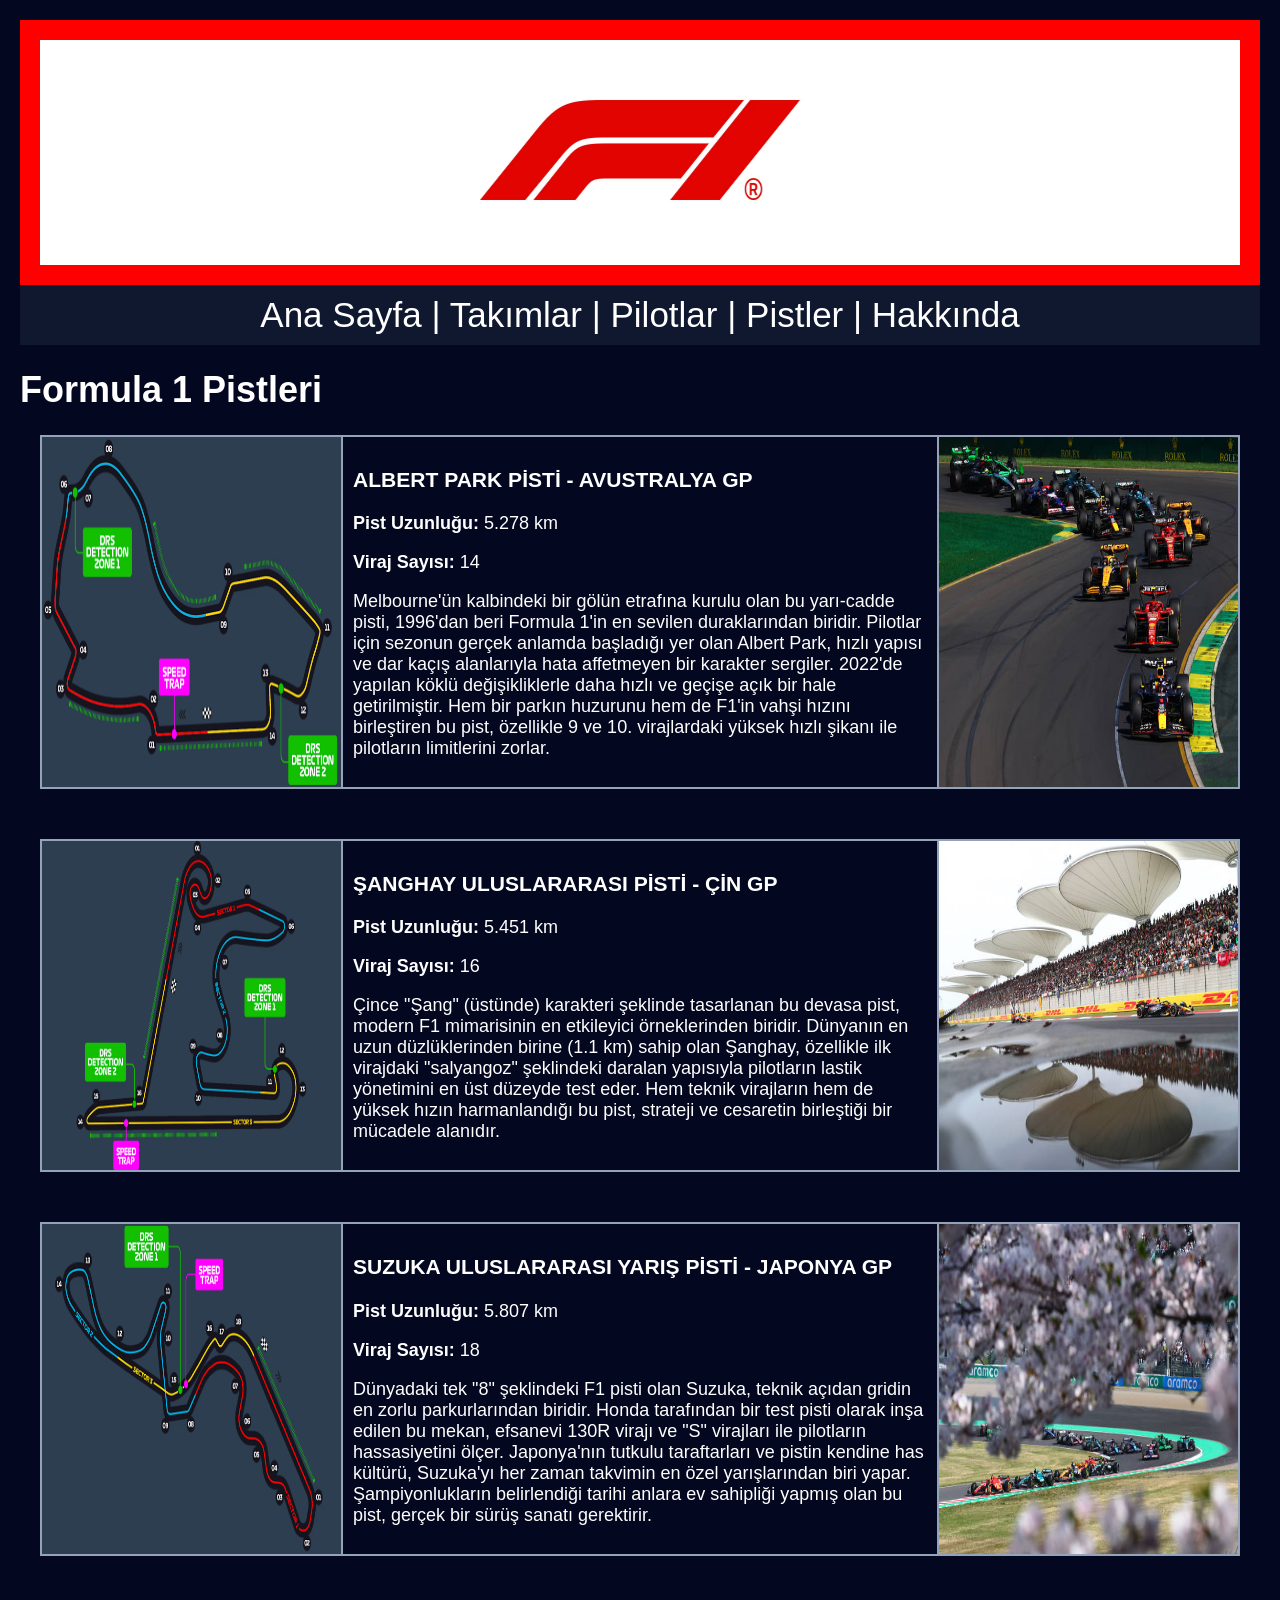
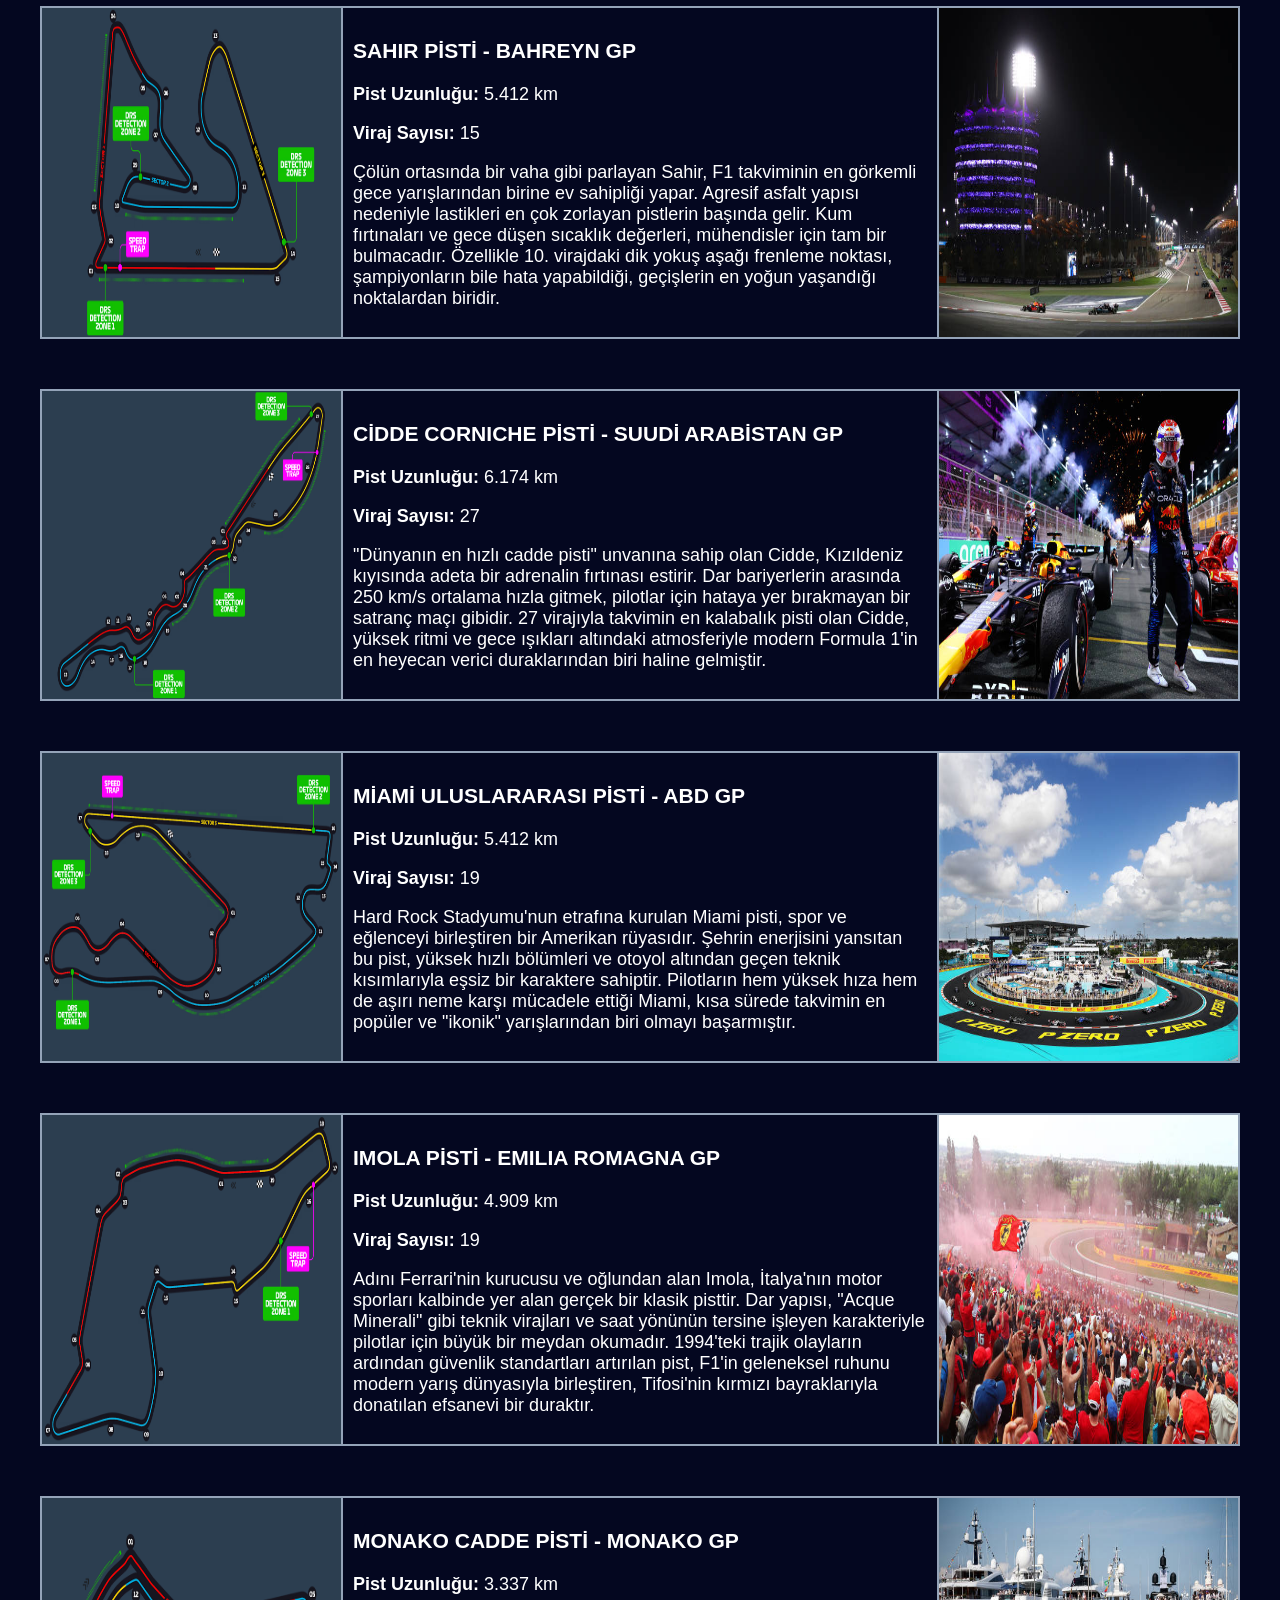
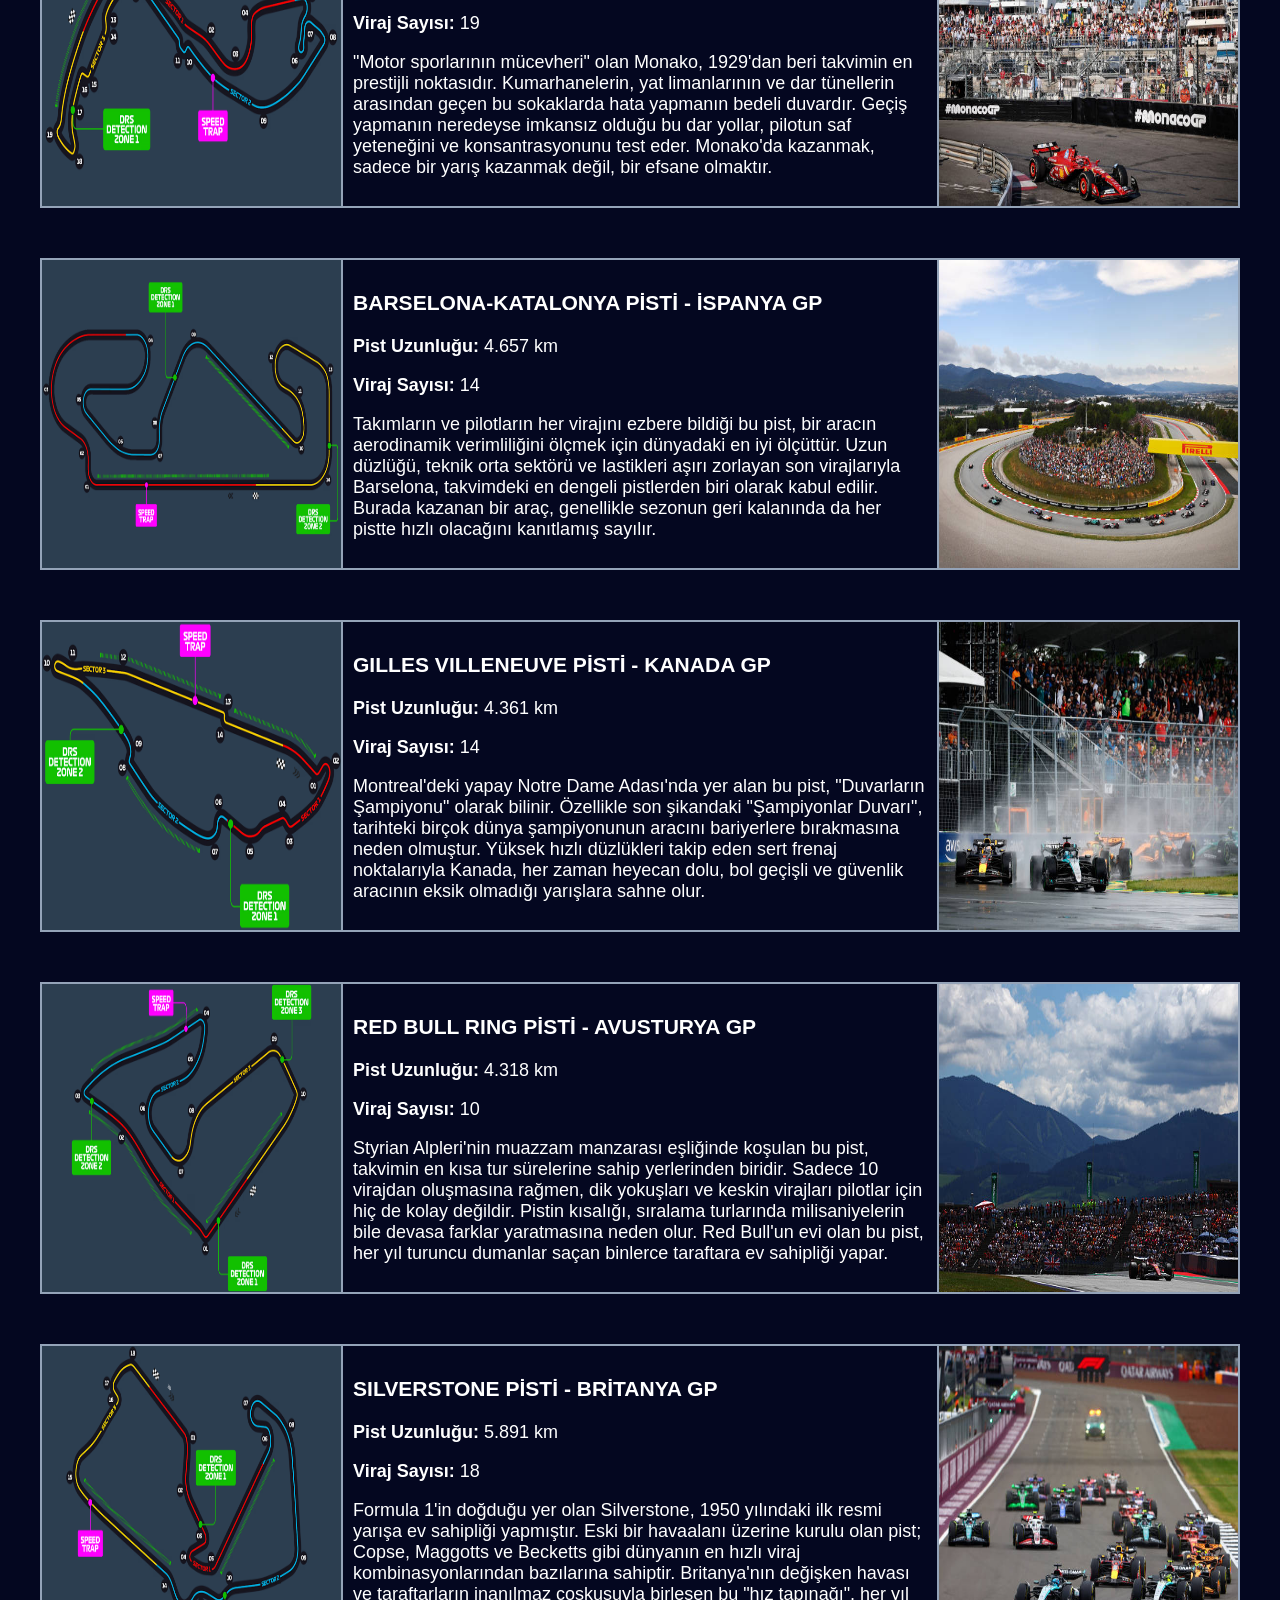
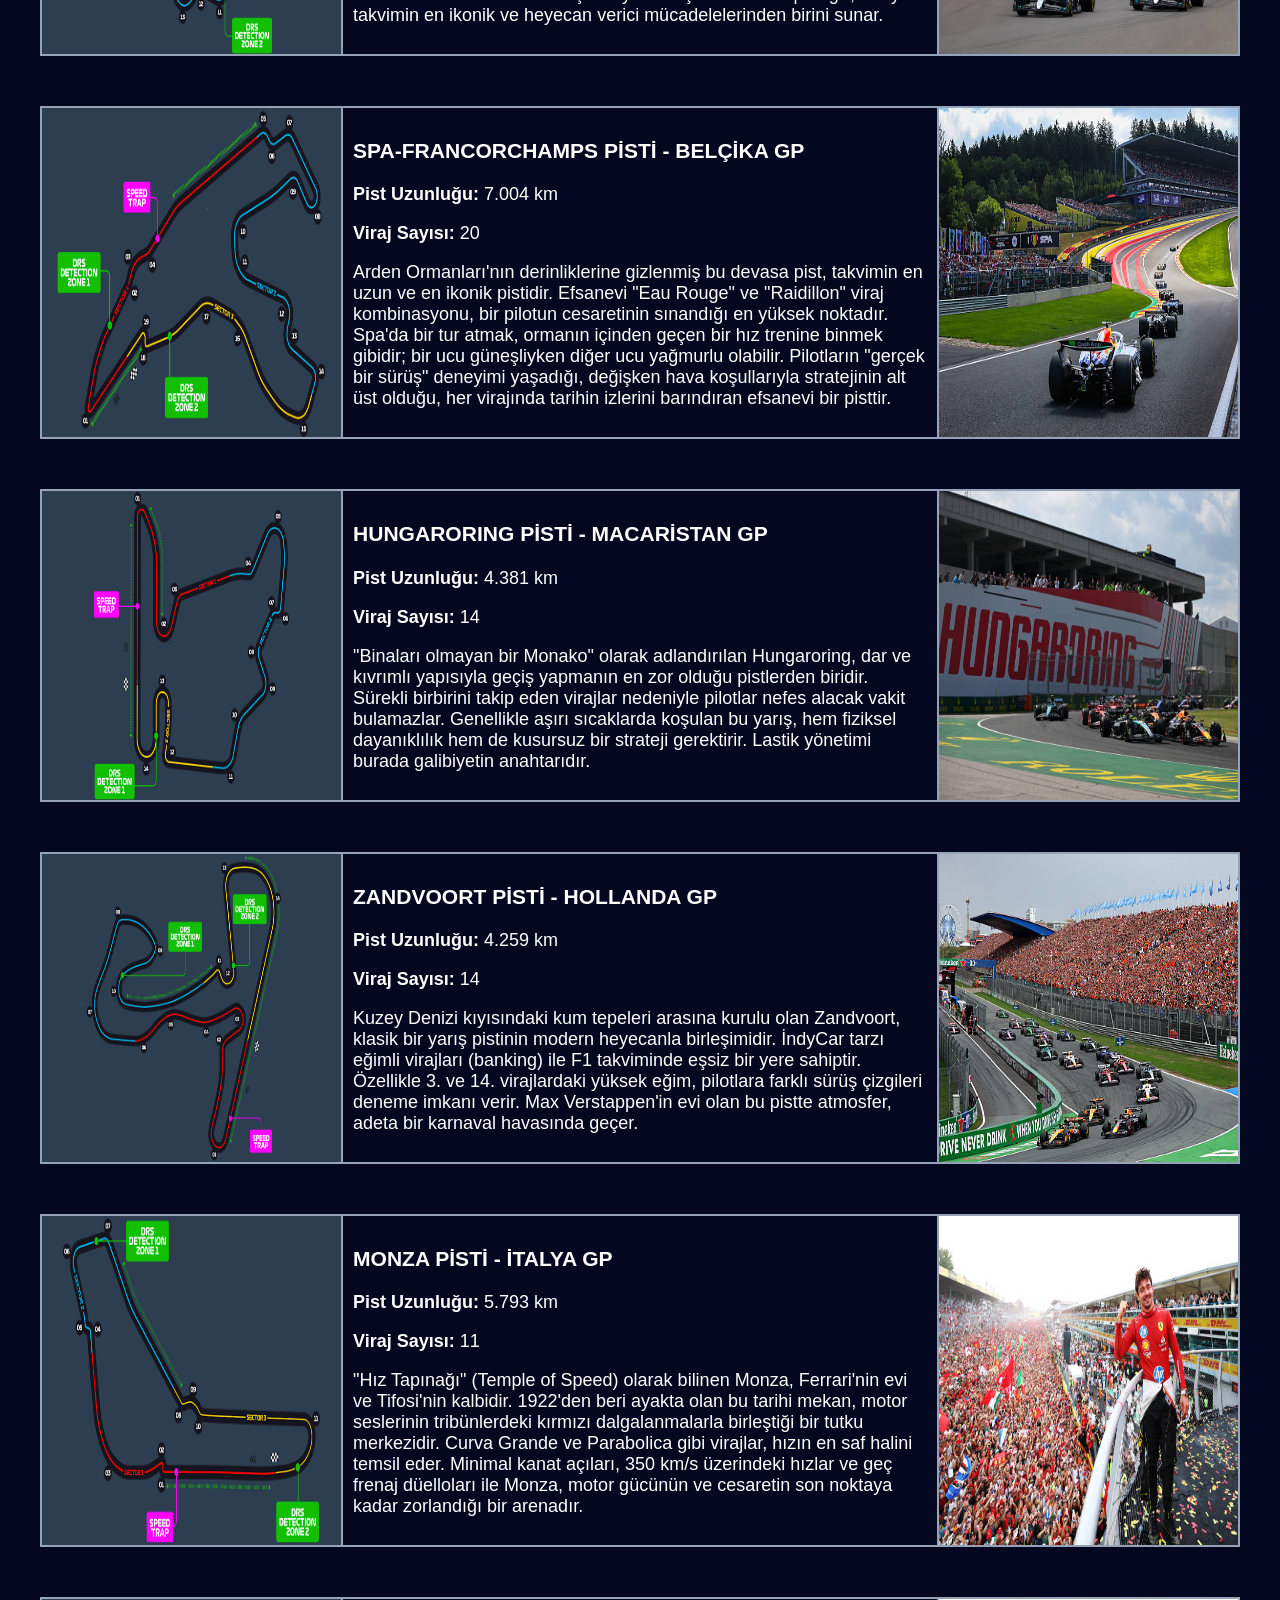
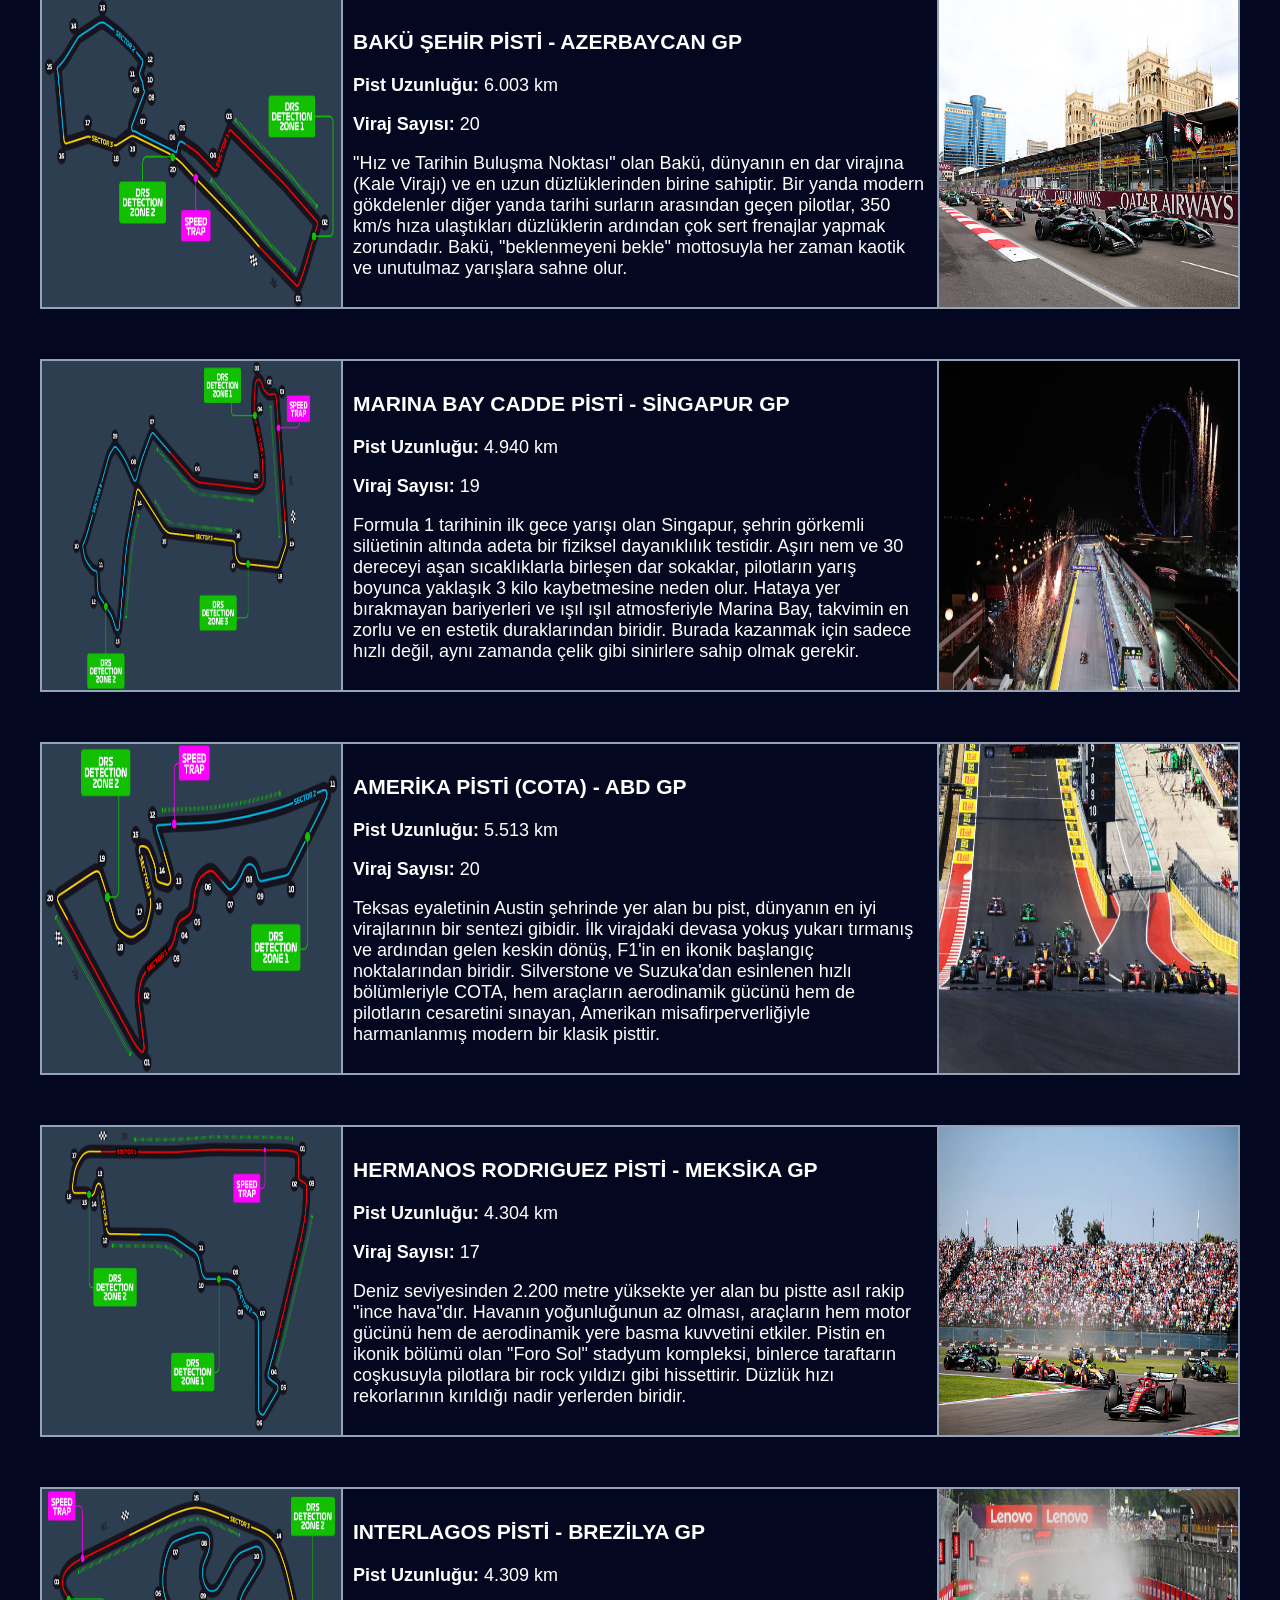
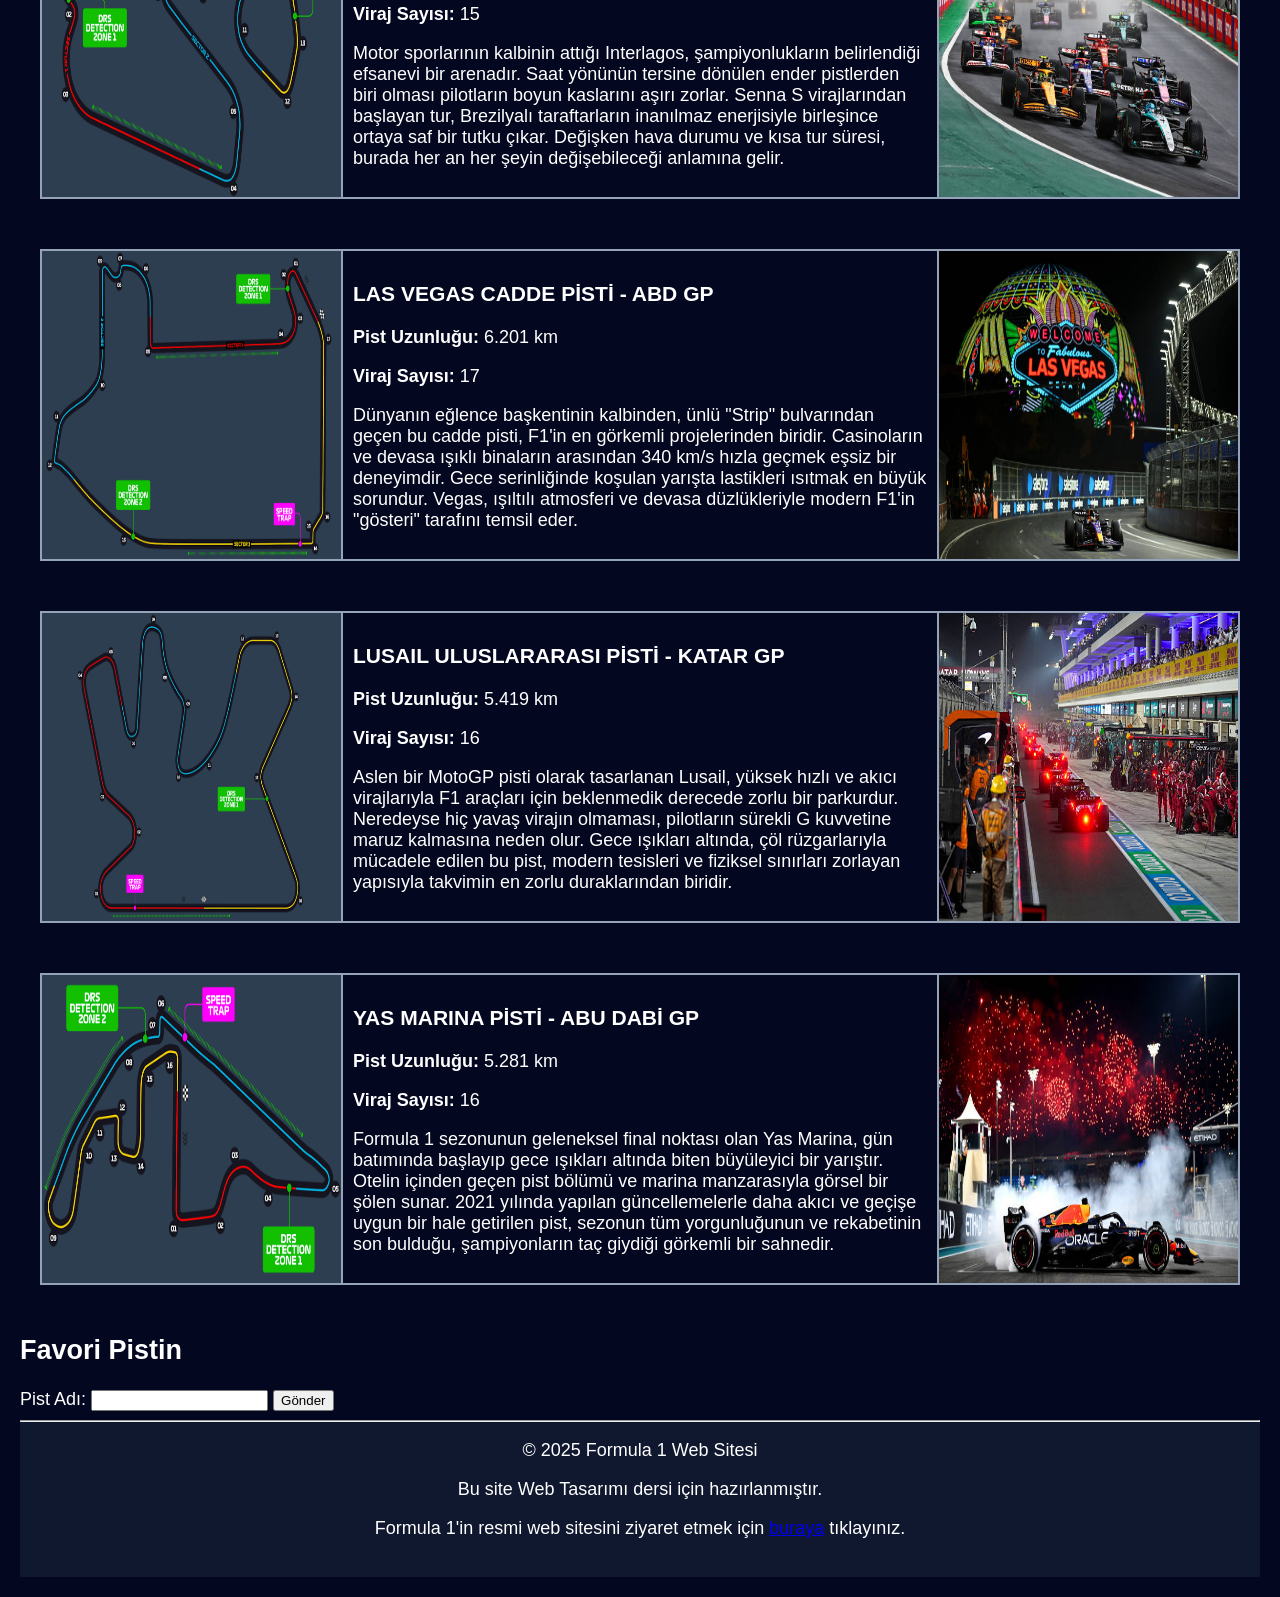
<file: pistler.html>
<!DOCTYPE html>

<html lang="tr">

	<head>
		<title> Formula 1 Web Sitesi | Pistler </title>
		<meta charset = "UTF-8" >
		<link rel="stylesheet" href="style.css">
	</head>

	<body>
	
		<header>
			<img src = "resimler/f1.avif" alt="Formula 1 Logo">	
		</header>
	
		<nav>
			<a href="index.html">Ana Sayfa</a> |
			<a href="takimlar.html">Takımlar</a> |
			<a href="pilotlar.html">Pilotlar</a> |
			<a href="pistler.html">Pistler</a> | 
			<a href="hakkinda.html">Hakkında</a>
		</nav>	
	
		

		<div id="pistler">
			<h1>Formula 1 Pistleri</h1>
			<div class="pist-metin-resim">
				<div class="pist">
					<img src="resimler/pistler/avustralya.avif">
				</div>
					<div class="metin">
						<h3>ALBERT PARK PİSTİ - AVUSTRALYA GP</h3>
						<p><strong>Pist Uzunluğu:</strong> 5.278 km</p>
						<p><strong>Viraj Sayısı:</strong> 14</p>
						<p>Melbourne'ün kalbindeki bir gölün etrafına kurulu olan bu yarı-cadde pisti, 1996'dan beri Formula 1'in en sevilen duraklarından biridir. Pilotlar için sezonun gerçek anlamda başladığı yer olan Albert Park, hızlı yapısı ve dar kaçış alanlarıyla hata affetmeyen bir karakter sergiler. 2022'de yapılan köklü değişikliklerle daha hızlı ve geçişe açık bir hale getirilmiştir. Hem bir parkın huzurunu hem de F1'in vahşi hızını birleştiren bu pist, özellikle 9 ve 10. virajlardaki yüksek hızlı şikanı ile pilotların limitlerini zorlar.</p>
					</div>
						<div class="resim">
							<img src="resimler/pistler/pist-race/avustralya-f1.jpg">
						</div>
			</div>
			
			<div class="pist-metin-resim">
				<div class="pist">
					<img src="resimler/pistler/cin.avif">
				</div>
					<div class="metin">
						<h3>ŞANGHAY ULUSLARARASI PİSTİ - ÇİN GP</h3>
						<p><strong>Pist Uzunluğu:</strong> 5.451 km</p>
						<p><strong>Viraj Sayısı:</strong> 16</p>
						<p>Çince "Şang" (üstünde) karakteri şeklinde tasarlanan bu devasa pist, modern F1 mimarisinin en etkileyici örneklerinden biridir. Dünyanın en uzun düzlüklerinden birine (1.1 km) sahip olan Şanghay, özellikle ilk virajdaki "salyangoz" şeklindeki daralan yapısıyla pilotların lastik yönetimini en üst düzeyde test eder. Hem teknik virajların hem de yüksek hızın harmanlandığı bu pist, strateji ve cesaretin birleştiği bir mücadele alanıdır.</p>
					</div>
						<div class="resim">
							<img src="resimler/pistler/pist-race/cin-f1.jpg">
						</div>
			</div>
			
			<div class="pist-metin-resim">
				<div class="pist">
					<img src="resimler/pistler/japonya.avif">
				</div>
					<div class="metin">
						<h3>SUZUKA ULUSLARARASI YARIŞ PİSTİ - JAPONYA GP</h3>
						<p><strong>Pist Uzunluğu:</strong> 5.807 km</p>
						<p><strong>Viraj Sayısı:</strong> 18</p>
						<p>Dünyadaki tek "8" şeklindeki F1 pisti olan Suzuka, teknik açıdan gridin en zorlu parkurlarından biridir. Honda tarafından bir test pisti olarak inşa edilen bu mekan, efsanevi 130R virajı ve "S" virajları ile pilotların hassasiyetini ölçer. Japonya'nın tutkulu taraftarları ve pistin kendine has kültürü, Suzuka'yı her zaman takvimin en özel yarışlarından biri yapar. Şampiyonlukların belirlendiği tarihi anlara ev sahipliği yapmış olan bu pist, gerçek bir sürüş sanatı gerektirir.</p>
					</div>
						<div class="resim">
							<img src="resimler/pistler/pist-race/japonya-f1.jpg">
						</div>
			</div>
			
			<div class="pist-metin-resim">
				<div class="pist">
					<img src="resimler/pistler/bahreyn.avif">
				</div>
					<div class="metin">
						<h3>SAHIR PİSTİ - BAHREYN GP</h3>
						<p><strong>Pist Uzunluğu:</strong> 5.412 km</p>
						<p><strong>Viraj Sayısı:</strong> 15</p>
						<p>Çölün ortasında bir vaha gibi parlayan Sahir, F1 takviminin en görkemli gece yarışlarından birine ev sahipliği yapar. Agresif asfalt yapısı nedeniyle lastikleri en çok zorlayan pistlerin başında gelir. Kum fırtınaları ve gece düşen sıcaklık değerleri, mühendisler için tam bir bulmacadır. Özellikle 10. virajdaki dik yokuş aşağı frenleme noktası, şampiyonların bile hata yapabildiği, geçişlerin en yoğun yaşandığı noktalardan biridir.</p>
					</div>
						<div class="resim">
							<img src="resimler/pistler/pist-race/bahreyn-f1.jpg">
						</div>
			</div>
			
			<div class="pist-metin-resim">
				<div class="pist">
					<img src="resimler/pistler/suudi-arabistan.avif">
				</div>
					<div class="metin">
						<h3>CİDDE CORNICHE PİSTİ - SUUDİ ARABİSTAN GP</h3>
						<p><strong>Pist Uzunluğu:</strong> 6.174 km</p>
						<p><strong>Viraj Sayısı:</strong> 27</p>
						<p>"Dünyanın en hızlı cadde pisti" unvanına sahip olan Cidde, Kızıldeniz kıyısında adeta bir adrenalin fırtınası estirir. Dar bariyerlerin arasında 250 km/s ortalama hızla gitmek, pilotlar için hataya yer bırakmayan bir satranç maçı gibidir. 27 virajıyla takvimin en kalabalık pisti olan Cidde, yüksek ritmi ve gece ışıkları altındaki atmosferiyle modern Formula 1'in en heyecan verici duraklarından biri haline gelmiştir.</p>
					</div>
						<div class="resim">
							<img src="resimler/pistler/pist-race/suudi-arabistan-f1.jpg">
						</div>
			</div>
			
			<div class="pist-metin-resim">
				<div class="pist">
					<img src="resimler/pistler/miami.avif">
				</div>
					<div class="metin">
						<h3>MİAMİ ULUSLARARASI PİSTİ - ABD GP</h3>
						<p><strong>Pist Uzunluğu:</strong> 5.412 km</p>
						<p><strong>Viraj Sayısı:</strong> 19</p>
						<p>Hard Rock Stadyumu'nun etrafına kurulan Miami pisti, spor ve eğlenceyi birleştiren bir Amerikan rüyasıdır. Şehrin enerjisini yansıtan bu pist, yüksek hızlı bölümleri ve otoyol altından geçen teknik kısımlarıyla eşsiz bir karaktere sahiptir. Pilotların hem yüksek hıza hem de aşırı neme karşı mücadele ettiği Miami, kısa sürede takvimin en popüler ve "ikonik" yarışlarından biri olmayı başarmıştır.</p>
					</div>
						<div class="resim">
							<img src="resimler/pistler/pist-race/miami-f1.jpg">
						</div>
			</div>
			
			<div class="pist-metin-resim">
				<div class="pist">
					<img src="resimler/pistler/emilia-romagna.avif">
				</div>
					<div class="metin">
						<h3>IMOLA PİSTİ - EMILIA ROMAGNA GP</h3>
						<p><strong>Pist Uzunluğu:</strong> 4.909 km</p>
						<p><strong>Viraj Sayısı:</strong> 19</p>
						<p>Adını Ferrari'nin kurucusu ve oğlundan alan Imola, İtalya'nın motor sporları kalbinde yer alan gerçek bir klasik pisttir. Dar yapısı, "Acque Minerali" gibi teknik virajları ve saat yönünün tersine işleyen karakteriyle pilotlar için büyük bir meydan okumadır. 1994'teki trajik olayların ardından güvenlik standartları artırılan pist, F1'in geleneksel ruhunu modern yarış dünyasıyla birleştiren, Tifosi'nin kırmızı bayraklarıyla donatılan efsanevi bir duraktır.</p>
					</div>
						<div class="resim">
							<img src="resimler/pistler/pist-race/emilia-romagna-f1.jpg">
						</div>
			</div>
			
			<div class="pist-metin-resim">
				<div class="pist">
					<img src="resimler/pistler/monako.avif">
				</div>
					<div class="metin">
						<h3>MONAKO CADDE PİSTİ - MONAKO GP</h3>
						<p><strong>Pist Uzunluğu:</strong> 3.337 km</p>
						<p><strong>Viraj Sayısı:</strong> 19</p>
						<p>"Motor sporlarının mücevheri" olan Monako, 1929'dan beri takvimin en prestijli noktasıdır. Kumarhanelerin, yat limanlarının ve dar tünellerin arasından geçen bu sokaklarda hata yapmanın bedeli duvardır. Geçiş yapmanın neredeyse imkansız olduğu bu dar yollar, pilotun saf yeteneğini ve konsantrasyonunu test eder. Monako'da kazanmak, sadece bir yarış kazanmak değil, bir efsane olmaktır.</p>
					</div>
						<div class="resim">
							<img src="resimler/pistler/pist-race/monako-f1.jpg">
						</div>
			</div>
			
			<div class="pist-metin-resim">
				<div class="pist">
					<img src="resimler/pistler/ispanya.avif">
				</div>
					<div class="metin">
						<h3>BARSELONA-KATALONYA PİSTİ - İSPANYA GP</h3>
						<p><strong>Pist Uzunluğu:</strong> 4.657 km</p>
						<p><strong>Viraj Sayısı:</strong> 14</p>
						<p>Takımların ve pilotların her virajını ezbere bildiği bu pist, bir aracın aerodinamik verimliliğini ölçmek için dünyadaki en iyi ölçüttür. Uzun düzlüğü, teknik orta sektörü ve lastikleri aşırı zorlayan son virajlarıyla Barselona, takvimdeki en dengeli pistlerden biri olarak kabul edilir. Burada kazanan bir araç, genellikle sezonun geri kalanında da her pistte hızlı olacağını kanıtlamış sayılır.</p>
					</div>
						<div class="resim">
							<img src="resimler/pistler/pist-race/ispanya-f1.jpg">
						</div>
			</div>
			
			<div class="pist-metin-resim">
				<div class="pist">
					<img src="resimler/pistler/kanada.avif">
				</div>
					<div class="metin">
						<h3>GILLES VILLENEUVE PİSTİ - KANADA GP</h3>
						<p><strong>Pist Uzunluğu:</strong> 4.361 km</p>
						<p><strong>Viraj Sayısı:</strong> 14</p>
						<p>Montreal'deki yapay Notre Dame Adası'nda yer alan bu pist, "Duvarların Şampiyonu" olarak bilinir. Özellikle son şikandaki "Şampiyonlar Duvarı", tarihteki birçok dünya şampiyonunun aracını bariyerlere bırakmasına neden olmuştur. Yüksek hızlı düzlükleri takip eden sert frenaj noktalarıyla Kanada, her zaman heyecan dolu, bol geçişli ve güvenlik aracının eksik olmadığı yarışlara sahne olur.</p>
					</div>
						<div class="resim">
							<img src="resimler/pistler/pist-race/kanada-f1.jpg">
						</div>
			</div>
			
			<div class="pist-metin-resim">
				<div class="pist">
					<img src="resimler/pistler/avusturya.avif">
				</div>
					<div class="metin">
						<h3>RED BULL RING PİSTİ - AVUSTURYA GP</h3>
						<p><strong>Pist Uzunluğu:</strong> 4.318 km</p>
						<p><strong>Viraj Sayısı:</strong> 10</p>
						<p>Styrian Alpleri'nin muazzam manzarası eşliğinde koşulan bu pist, takvimin en kısa tur sürelerine sahip yerlerinden biridir. Sadece 10 virajdan oluşmasına rağmen, dik yokuşları ve keskin virajları pilotlar için hiç de kolay değildir. Pistin kısalığı, sıralama turlarında milisaniyelerin bile devasa farklar yaratmasına neden olur. Red Bull'un evi olan bu pist, her yıl turuncu dumanlar saçan binlerce taraftara ev sahipliği yapar.</p>
					</div>
						<div class="resim">
							<img src="resimler/pistler/pist-race/avusturya-f1.jpg">
						</div>
			</div>
			
			<div class="pist-metin-resim">
				<div class="pist">
					<img src="resimler/pistler/britanya.avif">
				</div>
					<div class="metin">
						<h3>SILVERSTONE PİSTİ - BRİTANYA GP</h3>
						<p><strong>Pist Uzunluğu:</strong> 5.891 km</p>
						<p><strong>Viraj Sayısı:</strong> 18</p>
						<p>Formula 1'in doğduğu yer olan Silverstone, 1950 yılındaki ilk resmi yarışa ev sahipliği yapmıştır. Eski bir havaalanı üzerine kurulu olan pist; Copse, Maggotts ve Becketts gibi dünyanın en hızlı viraj kombinasyonlarından bazılarına sahiptir. Britanya'nın değişken havası ve taraftarların inanılmaz coşkusuyla birleşen bu "hız tapınağı", her yıl takvimin en ikonik ve heyecan verici mücadelelerinden birini sunar.</p>
					</div>
						<div class="resim">
							<img src="resimler/pistler/pist-race/britanya-f1.jpg">
						</div>
			</div>
			
			<div class="pist-metin-resim">
				<div class="pist">
					<img src="resimler/pistler/belcika.avif">
				</div>
					<div class="metin">
						<h3>SPA-FRANCORCHAMPS PİSTİ - BELÇİKA GP</h3>
						<p><strong>Pist Uzunluğu:</strong> 7.004 km</p>
						<p><strong>Viraj Sayısı:</strong> 20</p>
						<p>Arden Ormanları'nın derinliklerine gizlenmiş bu devasa pist, takvimin en uzun ve en ikonik pistidir. Efsanevi "Eau Rouge" ve "Raidillon" viraj kombinasyonu, bir pilotun cesaretinin sınandığı en yüksek noktadır. Spa'da bir tur atmak, ormanın içinden geçen bir hız trenine binmek gibidir; bir ucu güneşliyken diğer ucu yağmurlu olabilir. Pilotların "gerçek bir sürüş" deneyimi yaşadığı, değişken hava koşullarıyla stratejinin alt üst olduğu, her virajında tarihin izlerini barındıran efsanevi bir pisttir.</p>
					</div>
						<div class="resim">
							<img src="resimler/pistler/pist-race/belcika-f1.jpg">
						</div>
			</div>
			
			<div class="pist-metin-resim">
				<div class="pist">
					<img src="resimler/pistler/macaristan.avif">
				</div>
					<div class="metin">
						<h3>HUNGARORING PİSTİ - MACARİSTAN GP</h3>
						<p><strong>Pist Uzunluğu:</strong> 4.381 km</p>
						<p><strong>Viraj Sayısı:</strong> 14</p>
						<p>"Binaları olmayan bir Monako" olarak adlandırılan Hungaroring, dar ve kıvrımlı yapısıyla geçiş yapmanın en zor olduğu pistlerden biridir. Sürekli birbirini takip eden virajlar nedeniyle pilotlar nefes alacak vakit bulamazlar. Genellikle aşırı sıcaklarda koşulan bu yarış, hem fiziksel dayanıklılık hem de kusursuz bir strateji gerektirir. Lastik yönetimi burada galibiyetin anahtarıdır.</p>
					</div>
						<div class="resim">
							<img src="resimler/pistler/pist-race/macaristan-f1.jpg">
						</div>
			</div>
			
			<div class="pist-metin-resim">
				<div class="pist">
					<img src="resimler/pistler/hollanda.avif">
				</div>
					<div class="metin">
						<h3>ZANDVOORT PİSTİ - HOLLANDA GP</h3>
						<p><strong>Pist Uzunluğu:</strong> 4.259 km</p>
						<p><strong>Viraj Sayısı:</strong> 14</p>
						<p>Kuzey Denizi kıyısındaki kum tepeleri arasına kurulu olan Zandvoort, klasik bir yarış pistinin modern heyecanla birleşimidir. İndyCar tarzı eğimli virajları (banking) ile F1 takviminde eşsiz bir yere sahiptir. Özellikle 3. ve 14. virajlardaki yüksek eğim, pilotlara farklı sürüş çizgileri deneme imkanı verir. Max Verstappen'in evi olan bu pistte atmosfer, adeta bir karnaval havasında geçer.</p>
					</div>
						<div class="resim">
							<img src="resimler/pistler/pist-race/hollanda-f1.jpg">
						</div>
			</div>
			
			<div class="pist-metin-resim">
				<div class="pist">
					<img src="resimler/pistler/italya.avif">
				</div>
					<div class="metin">
						<h3>MONZA PİSTİ - İTALYA GP</h3>
						<p><strong>Pist Uzunluğu:</strong> 5.793 km</p>
						<p><strong>Viraj Sayısı:</strong> 11</p>
						<p>"Hız Tapınağı" (Temple of Speed) olarak bilinen Monza, Ferrari'nin evi ve Tifosi'nin kalbidir. 1922'den beri ayakta olan bu tarihi mekan, motor seslerinin tribünlerdeki kırmızı dalgalanmalarla birleştiği bir tutku merkezidir. Curva Grande ve Parabolica gibi virajlar, hızın en saf halini temsil eder. Minimal kanat açıları, 350 km/s üzerindeki hızlar ve geç frenaj düelloları ile Monza, motor gücünün ve cesaretin son noktaya kadar zorlandığı bir arenadır.</p>
					</div>
						<div class="resim">
							<img src="resimler/pistler/pist-race/italya-f1.jpg">
						</div>
			</div>
			
			<div class="pist-metin-resim">
				<div class="pist">
					<img src="resimler/pistler/azerbaycan.avif">
				</div>
					<div class="metin">
						<h3>BAKÜ ŞEHİR PİSTİ - AZERBAYCAN GP</h3>
						<p><strong>Pist Uzunluğu:</strong> 6.003 km</p>
						<p><strong>Viraj Sayısı:</strong> 20</p>
						<p>"Hız ve Tarihin Buluşma Noktası" olan Bakü, dünyanın en dar virajına (Kale Virajı) ve en uzun düzlüklerinden birine sahiptir. Bir yanda modern gökdelenler diğer yanda tarihi surların arasından geçen pilotlar, 350 km/s hıza ulaştıkları düzlüklerin ardından çok sert frenajlar yapmak zorundadır. Bakü, "beklenmeyeni bekle" mottosuyla her zaman kaotik ve unutulmaz yarışlara sahne olur.</p>
					</div>
						<div class="resim">
							<img src="resimler/pistler/pist-race/azerbaycan-f1.jpg">
						</div>
			</div>
			
			<div class="pist-metin-resim">
				<div class="pist">
					<img src="resimler/pistler/singapur.avif">
				</div>
					<div class="metin">
						<h3>MARINA BAY CADDE PİSTİ - SİNGAPUR GP</h3>
						<p><strong>Pist Uzunluğu:</strong> 4.940 km</p>
						<p><strong>Viraj Sayısı:</strong> 19</p>
						<p>Formula 1 tarihinin ilk gece yarışı olan Singapur, şehrin görkemli silüetinin altında adeta bir fiziksel dayanıklılık testidir. Aşırı nem ve 30 dereceyi aşan sıcaklıklarla birleşen dar sokaklar, pilotların yarış boyunca yaklaşık 3 kilo kaybetmesine neden olur. Hataya yer bırakmayan bariyerleri ve ışıl ışıl atmosferiyle Marina Bay, takvimin en zorlu ve en estetik duraklarından biridir. Burada kazanmak için sadece hızlı değil, aynı zamanda çelik gibi sinirlere sahip olmak gerekir.</p>
					</div>
						<div class="resim">
							<img src="resimler/pistler/pist-race/singapur-f1.jpg">
						</div>
			</div>
			
			<div class="pist-metin-resim">
				<div class="pist">
					<img src="resimler/pistler/amerika.avif">
				</div>
					<div class="metin">
						<h3>AMERİKA PİSTİ (COTA) - ABD GP</h3>
						<p><strong>Pist Uzunluğu:</strong> 5.513 km</p>
						<p><strong>Viraj Sayısı:</strong> 20</p>
						<p>Teksas eyaletinin Austin şehrinde yer alan bu pist, dünyanın en iyi virajlarının bir sentezi gibidir. İlk virajdaki devasa yokuş yukarı tırmanış ve ardından gelen keskin dönüş, F1'in en ikonik başlangıç noktalarından biridir. Silverstone ve Suzuka'dan esinlenen hızlı bölümleriyle COTA, hem araçların aerodinamik gücünü hem de pilotların cesaretini sınayan, Amerikan misafirperverliğiyle harmanlanmış modern bir klasik pisttir.</p>
					</div>
						<div class="resim">
							<img src="resimler/pistler/pist-race/amerika-f1.jpg">
						</div>
			</div>
			
			<div class="pist-metin-resim">
				<div class="pist">
					<img src="resimler/pistler/meksika.avif">
				</div>
					<div class="metin">
						<h3>HERMANOS RODRIGUEZ PİSTİ - MEKSİKA GP</h3>
						<p><strong>Pist Uzunluğu:</strong> 4.304 km</p>
						<p><strong>Viraj Sayısı:</strong> 17</p>
						<p>Deniz seviyesinden 2.200 metre yüksekte yer alan bu pistte asıl rakip "ince hava"dır. Havanın yoğunluğunun az olması, araçların hem motor gücünü hem de aerodinamik yere basma kuvvetini etkiler. Pistin en ikonik bölümü olan "Foro Sol" stadyum kompleksi, binlerce taraftarın coşkusuyla pilotlara bir rock yıldızı gibi hissettirir. Düzlük hızı rekorlarının kırıldığı nadir yerlerden biridir.</p>
					</div>
						<div class="resim">
							<img src="resimler/pistler/pist-race/meksika-f1.jpg">
						</div>
			</div>
			
			<div class="pist-metin-resim">
				<div class="pist">
					<img src="resimler/pistler/sao-paulo.avif">
				</div>
					<div class="metin">
						<h3>INTERLAGOS PİSTİ - BREZİLYA GP</h3>
						<p><strong>Pist Uzunluğu:</strong> 4.309 km</p>
						<p><strong>Viraj Sayısı:</strong> 15</p>
						<p>Motor sporlarının kalbinin attığı Interlagos, şampiyonlukların belirlendiği efsanevi bir arenadır. Saat yönünün tersine dönülen ender pistlerden biri olması pilotların boyun kaslarını aşırı zorlar. Senna S virajlarından başlayan tur, Brezilyalı taraftarların inanılmaz enerjisiyle birleşince ortaya saf bir tutku çıkar. Değişken hava durumu ve kısa tur süresi, burada her an her şeyin değişebileceği anlamına gelir.</p>
					</div>
						<div class="resim">
							<img src="resimler/pistler/pist-race/sao-paulo-f1.jpg">
						</div>
			</div>
			
			<div class="pist-metin-resim">
				<div class="pist">
					<img src="resimler/pistler/las-vegas.avif">
				</div>
					<div class="metin">
						<h3>LAS VEGAS CADDE PİSTİ - ABD GP</h3>
						<p><strong>Pist Uzunluğu:</strong> 6.201 km</p>
						<p><strong>Viraj Sayısı:</strong> 17</p>
						<p>Dünyanın eğlence başkentinin kalbinden, ünlü "Strip" bulvarından geçen bu cadde pisti, F1'in en görkemli projelerinden biridir. Casinoların ve devasa ışıklı binaların arasından 340 km/s hızla geçmek eşsiz bir deneyimdir. Gece serinliğinde koşulan yarışta lastikleri ısıtmak en büyük sorundur. Vegas, ışıltılı atmosferi ve devasa düzlükleriyle modern F1'in "gösteri" tarafını temsil eder.</p>
					</div>
						<div class="resim">
							<img src="resimler/pistler/pist-race/las-vegas-f1.jpg">
						</div>
			</div>
			
			<div class="pist-metin-resim">
				<div class="pist">
					<img src="resimler/pistler/katar.avif">
				</div>
					<div class="metin">
						<h3>LUSAIL ULUSLARARASI PİSTİ - KATAR GP</h3>
						<p><strong>Pist Uzunluğu:</strong> 5.419 km</p>
						<p><strong>Viraj Sayısı:</strong> 16</p>
						<p>Aslen bir MotoGP pisti olarak tasarlanan Lusail, yüksek hızlı ve akıcı virajlarıyla F1 araçları için beklenmedik derecede zorlu bir parkurdur. Neredeyse hiç yavaş virajın olmaması, pilotların sürekli G kuvvetine maruz kalmasına neden olur. Gece ışıkları altında, çöl rüzgarlarıyla mücadele edilen bu pist, modern tesisleri ve fiziksel sınırları zorlayan yapısıyla takvimin en zorlu duraklarından biridir.</p>
					</div>
						<div class="resim">
							<img src="resimler/pistler/pist-race/katar-f1.jpg">
						</div>
			</div>
			
			<div class="pist-metin-resim">
				<div class="pist">
					<img src="resimler/pistler/abu-dabi.avif">
				</div>
					<div class="metin">
						<h3>YAS MARINA PİSTİ - ABU DABİ GP</h3>
						<p><strong>Pist Uzunluğu:</strong> 5.281 km</p>
						<p><strong>Viraj Sayısı:</strong> 16</p>
						<p>Formula 1 sezonunun geleneksel final noktası olan Yas Marina, gün batımında başlayıp gece ışıkları altında biten büyüleyici bir yarıştır. Otelin içinden geçen pist bölümü ve marina manzarasıyla görsel bir şölen sunar. 2021 yılında yapılan güncellemelerle daha akıcı ve geçişe uygun bir hale getirilen pist, sezonun tüm yorgunluğunun ve rekabetinin son bulduğu, şampiyonların taç giydiği görkemli bir sahnedir.</p>
					</div>
						<div class="resim">
							<img src="resimler/pistler/pist-race/abu-dabi-f1.jpg">
						</div>
			</div>
		</div>
		
		<h2>Favori Pistin</h2>

			<label>Pist Adı: </label>
			<input id="favori-pist">

			<button onclick="pistSec()">Gönder</button>
			
		<footer>
			<hr>
			<p> &copy; 2025 Formula 1 Web Sitesi </p>
			<p>Bu site Web Tasarımı dersi için hazırlanmıştır.</p>
			<p>Formula 1'in resmi web sitesini ziyaret etmek için
			<a href="https://www.formula1.com/" target="_blank" title="F1 resmi sitesine gider">buraya</a> tıklayınız.</p>
		</footer>
		
		<script src="script.js"></script>
	</body>
	
</html>
</file>
<file: style.css>
/* GENEL CSS*/

body {
	background-color:#040720;
	color:white;
	font-family:Arial;
	font-size:18px;
	margin:20px;
}

header{
	background-color:white;
	border-style: solid;
	border-color:red;
	border-width:20px;
	padding: 10px;
	text-align:center;
}

header img{
	width: 400px;
	height: 200px;
}

nav {
  font-size: 35px;
  text-align: center;
  text-decoration: none;
  background-color:#101830;
  color: white;
  padding:10px;
  margin: 0px;
}

nav a {
	color: white;
	text-decoration: none;
}

footer{
	background-color:#101830;
	padding-bottom: 20px;
	text-align: center;
}



/*ANASAYFA CSS*/
.tanitim{
	display:grid;
	grid-template-columns:1fr 1fr;
	grid-template-areas:"metin resim";
}

.anasayfa-metin{
	grid-area:metin;
	margin:10px;
}

.anasayfa-resim{
	grid-area:resim;
	border:10px solid rgba(255, 255, 255, 0.15);
	border-radius:5px;
	margin:30px;
	display:flex;
	align-items:center;
}

.anasayfa-resim img{
	width:100%;
}



/*TAKIMLAR CSS*/

#takimlar{
	background-color:#101830;
	margin:25px;
	padding:20px;
	
	display: flex;
	flex-wrap: wrap;
	justify-content: space-evenly;
}

.takim{
	width:200px;
	height:200px;
	margin:50px;
	border:3px solid #c5c6c7;
}

.takim img{
	width:200px;
	height:200px;
}




#tablo-sampiyon{
	display:grid;
	grid-template-columns:2fr 1fr;
	grid-template-areas:"takimlar-tablo sampiyon-resim";
}

.takimlar-tablo{
	grid-area:takimlar-tablo;
	margin-top:40px;
	margin-bottom:100px;
}

.takimlar-tablo h2{
	margin-left:40px;
}

.sampiyon-resim{
	grid-area:sampiyon-resim;
	margin-top:40px;
	margin-right:40px;
	margin-bottom:100px;
}

.sampiyon-resim img{
	width:730px;
	border: 2px solid #D4AF37;
}

.takim-siralama{
	border:4px solid rgba(255, 255, 255, 0.15);
	width:85%;
	margin-left:40px;
}

.takim-siralama th {
	text-align:left;
	padding:15px;
	border-bottom: 1px solid red;
}

.takim-siralama td{
	justify-content:right;
	padding:10px 10px;
	border-bottom: 1px solid rgba(255, 255, 255, 0.1);
}




#takimlar-hakkinda{
	margin:30px;
}

.takim-arac{
	display:grid;
	grid-template-columns:1fr 1fr;
	grid-template-areas:"takim-metin arac";
	margin:30px;
}

.takim-metin{
	grid-area:takim-metin;
	margin:10px;
}

.arac{
	grid-area:arac;
	border:10px solid rgba(255, 255, 255, 0.5);
	display:flex;
	align-items:center;
	padding:5px;
}

.arac img{
	width:100%;
}



/*PİLOTLAR CSS*/

#tablo-pilot{
	display:grid;
	grid-template-columns:3fr 1fr;
	grid-template-areas:"puan sampiyon";
	margin-top:40px;
}

.pilot-puan{
	grid-area:puan;
}

.sampiyon{
	grid-area:sampiyon;
	margin-right:40px;
	margin-left:20px;
	margin-bottom:50px;
}

.sampiyon img{
	width:100%;
	height:820px;
	border: 2px solid #D4AF37;
}

.pilot-siralama{
	border:7px solid rgba(255, 255, 255, 0.15);
	width:100%;
}
.pilot-siralama th {
	text-align:left;
	padding:15px;
	border-bottom: 1px solid red;
}

.pilot-siralama td{
	padding:7px 10px;
	border-bottom: 1px solid rgba(255, 255, 255, 0.1);
}




#pilotlar{
	margin:30px;
}

.resim-metin{
	display:grid;
	grid-template-columns:1fr 3fr 1fr 3fr;
	margin-bottom:20px;
}

.pilot-resim{
	border: 2px solid #c5c6c7;
	padding:5px;
	margin-left:10px;
	display:flex;
	justify-content:center;
	height:550px;
}

.pilot-metin{
	border: 2px solid #c5c6c7;
	padding:15px;
	margin-right:10px;
}

.pilot-resim img{
	width:170px;
}



/*PİSTLER CSS*/

.pist-metin-resim{
	display:grid;
	grid-template-columns:1fr 2fr 1fr;
	grid-template-areas:"pist metin resim";
	margin:20px;
	margin-bottom:50px;
	border: 2px solid #94A3B8;
}

.pist{
	grid-area:pist;
}

.pist img{
	width:100%;
	height:100%;
	background-color:#2C3E50;
}

.metin{
	grid-area:metin;
	padding:10px;
	border-left: 2px solid #94A3B8; 
	border-right: 2px solid #94A3B8;
}

.resim{
	grid-area:resim;
}

.resim img{
	width:100%;
	height:100%;
}
</file>
